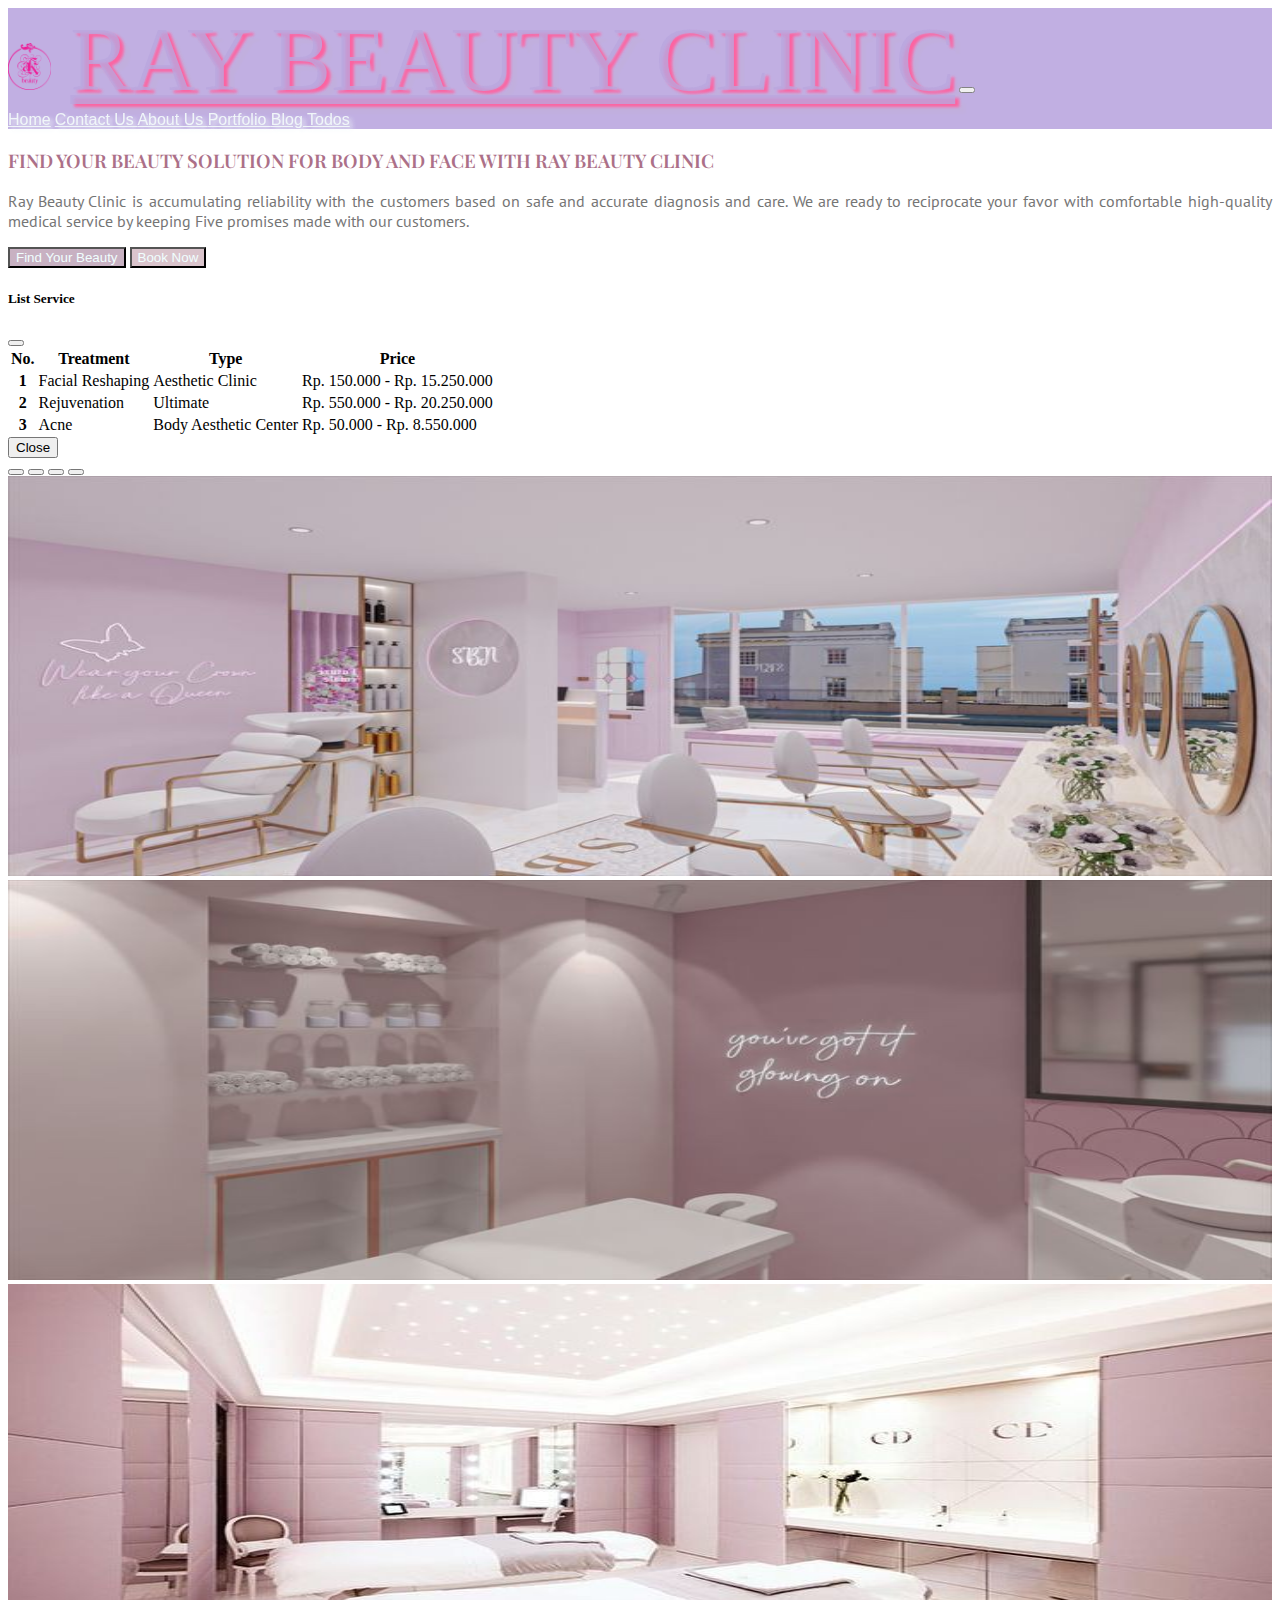
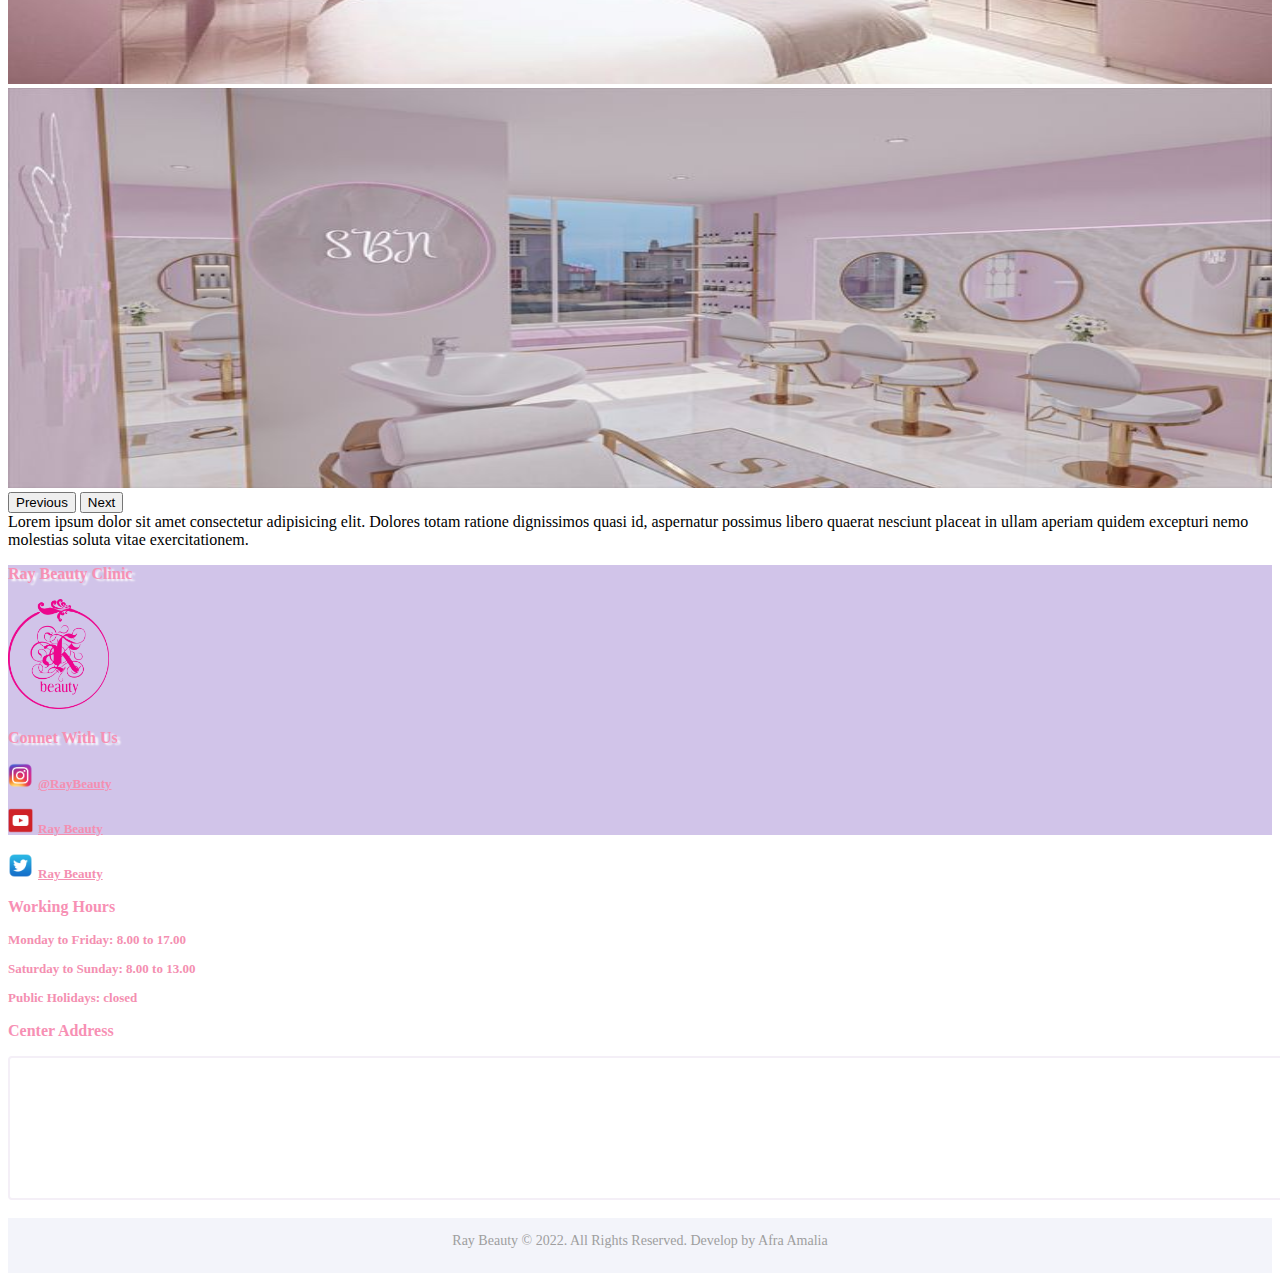
<file: index.html>
<!doctype html>
<html lang="en">
  <head>
    <!-- Required meta tags -->
    <meta charset="utf-8">
    <meta http-equiv="X-UA-Compatible" content="IE=edge">
    <meta name="viewport" content="width=device-width, initial-scale=1">
    <link rel="stylesheet" type="text/css" href="style.css">
    <!-- Bootstrap CSS -->
    <link rel="icon" href="https://getbootstrap.com/docs/5.0/assets/img/favicons/favicon-16x16.png" sizes="16x16" type="image/png">
    <link href="https://cdn.jsdelivr.net/npm/bootstrap@5.0.2/dist/css/bootstrap.min.css" rel="stylesheet" integrity="sha384-EVSTQN3/azprG1Anm3QDgpJLIm9Nao0Yz1ztcQTwFspd3yD65VohhpuuCOmLASjC" crossorigin="anonymous">
    <script src="https://cdn.jsdelivr.net/npm/bootstrap@5.0.2/dist/js/bootstrap.bundle.min.js" integrity="sha384-MrcW6ZMFYlzcLA8Nl+NtUVF0sA7MsXsP1UyJoMp4YLEuNSfAP+JcXn/tWtIaxVXM" crossorigin="anonymous"></script>
    <!-- Google Font -->
    <link rel="preconnect" href="https://fonts.googleapis.com">
<link rel="preconnect" href="https://fonts.gstatic.com" crossorigin>
<link href="https://fonts.googleapis.com/css2?family=PT+Sans&family=Playfair+Display&family=Roboto+Slab&display=swap" rel="stylesheet">
    <title> RAY BEAUTY CLINIC </title>
  </head>
  <body>
  <!-- Navbar -->
  <nav class="navbar navbar-expand-lg navbar-dark shadow-lg" >
  <div class="container mx-5">
  <img src="image/logo.png" alt="logo-ray-beauty" class="logo-navbar"> <!-- Sumber Gambar: pngegg.com-->
  <a class="navbar-brand" href="#"> RAY BEAUTY CLINIC</a>
  <button class="navbar-toggler" type="button" data-bs-toggle="collapse" data-bs-target="#navbarNavAltMarkup" aria-controls="navbarNavAltMarkup" aria-expanded="false" aria-label="Toggle navigation">
  <span class="navbar-toggler-icon"></span>
   </button>
    <div class="collapse navbar-collapse" id="navbarNavAltMarkup">
      <div class="navbar-nav">
        <a class="nav-link active" aria-current="page" href="index.html">Home</a> <!-- Sumber Gambar: Pinterest-->
        <a class="nav-link" href="contact-us/contact-us.html"> Contact Us </a>
        <a class="nav-link" href="about-us/about-us.html"> About Us </a>
        <a class="nav-link" href="portofolio/portofolio.html"> Portfolio </a>
        <a class="nav-link" href="blog/blog.html"> Blog </a>
        <a class="nav-link" href="todos/todos.html"> Todos</a>
        <a class="nav-link " href="#" tabindex="-1" aria-disabled="true"></a>
      </div>
    </div>
  </div>
</nav>
<div class="projek p-5">
    <div class="row">
        <div class="col-md-12">
            <h3 class="pb-3" id="text1"> FIND YOUR BEAUTY SOLUTION FOR BODY AND FACE WITH RAY BEAUTY CLINIC</h3>
            <div class="row">
                <div class="col-md-4">
                    <div class="lead">
                        <p class="pb-2" id="text2">
                          Ray Beauty Clinic is accumulating reliability with the customers based on safe and accurate diagnosis and care. We are ready to reciprocate your favor with comfortable high-quality medical service by keeping Five promises made with our customers.
                        </p>
                        <form action="" class="form-inline">
                            <div class="input-group">
        
                                <div class="input-group-btn">
                                   
                                    <!-- Button trigger modal -->
                                    <button type="button" id="daftar">
                                      Find Your Beauty
                                    </button>
                                    <button type="button" class="click" data-bs-toggle="modal" data-bs-target="#exampleModal" id="bookNow">
                                        Book Now
                                    </button>
                                    
                                    
                                    <!-- Modal -->
                                    <div class="modal fade" id="exampleModal" tabindex="-1" aria-labelledby="exampleModalLabel" aria-hidden="true">
                                        <div class="modal-dialog">
                                        <div class="modal-content">
                                            <div class="modal-header">
                                            <h5 class="modal-title" id="exampleModalLabel"> List Service </h5>
                                            <button type="button" class="btn-close" data-bs-dismiss="modal" aria-label="Close"></button>
                                            </div>
                                            <div class="modal-body">
                                              <table class="table">
                                                <thead>
                                                  <tr>
                                                    <th scope="col">No.</th>
                                                    <th scope="col">Treatment</th>
                                                    <th>Type</th>
                                                    <th scope="col">Price</th>
                                                  </tr>
                                                </thead>
                                                <tbody>
                                                  <tr>
                                                    <th scope="row">1</th>
                                                    <td>Facial Reshaping </td>
                                                    <td>Aesthetic Clinic </td>
                                                    <td>Rp. 150.000 - Rp. 15.250.000</td>
                                                  
                                                  </tr>
                                                  <tr>
                                                    <th scope="row">2</th>
                                                    <td>Rejuvenation</td>
                                                    <td>Ultimate</td>
                                                    <td>Rp. 550.000 - Rp. 20.250.000</td>
                                                    
                                                  </tr>
                                                  <tr>
                                                    <th scope="row">3</th>
                                                    <td>Acne</td>
                                                    <td>Body Aesthetic Center</td>
                                                    <td>Rp. 50.000 - Rp. 8.550.000</td>
                                                  </tr>
                                                </tbody>
                                              </table>
                                            </div>
                                            <div class="modal-footer">
                                            <button type="button" class="btn btn-secondary" data-bs-dismiss="modal"> Close </button>
                                    
                                            </div>
                                        </div>
                                        </div>
                                    </div>
                                  <div>
                                  </div>
                                </div>
                            </div>
                        </form>
                    </div>
                </div>
                <div class="col-md-8">
                    <div id="carouselExampleIndicators" class="carousel slide" data-bs-ride="carousel">
                        <div class="carousel-indicators">
                          <button type="button" data-bs-target="#carouselExampleIndicators" data-bs-slide-to="0" class="active" aria-current="true" aria-label="Slide 1"></button>
                          <button type="button" data-bs-target="#carouselExampleIndicators" data-bs-slide-to="1" aria-label="Slide 2"></button>
                          <button type="button" data-bs-target="#carouselExampleIndicators" data-bs-slide-to="2" aria-label="Slide 3"></button>
                          <button type="button" data-bs-target="#carouselExampleIndicators" data-bs-slide-to="3" aria-label="Slide 4"></button>
                        </div>
                        <div class="carousel-inner">
                          <div class="carousel-item active">
                            <img src="image/landing2.jpg" class="d-block w-70" alt="..."> <!-- Sumber Gambar: Pinterest-->
                          </div>
                          <div class="carousel-item">
                            <img src="image/landing1.jpg" class="d-block w-70" alt="..."> <!-- Sumber Gambar: Pinterest-->
                          </div>
                          <div class="carousel-item">
                            <img src="image/landing3.jpg" class="d-block w-70" alt="..."> <!-- Sumber Gambar: Pinterest-->
                          </div>
                          <div class="carousel-item">
                            <img src="image/landing4.jpg" class="d-block w-70" alt="..."> <!-- Sumber Gambar: Pinterest-->
                          </div>
                        </div>
                        <button class="carousel-control-prev" type="button" data-bs-target="#carouselExampleIndicators" data-bs-slide="prev">
                          <span class="carousel-control-prev-icon" aria-hidden="true"></span>
                          <span class="visually-hidden">Previous</span>
                        </button>
                        <button class="carousel-control-next" type="button" data-bs-target="#carouselExampleIndicators" data-bs-slide="next">
                          <span class="carousel-control-next-icon" aria-hidden="true"></span>
                          <span class="visually-hidden">Next</span>
                        </button>
                      </div>
                </div>

            </div>

    
              <div class="collapse" id="collapseExample">
                <div class="card card-body">
                  Lorem ipsum dolor sit amet consectetur adipisicing elit. Dolores totam ratione dignissimos quasi id, aspernatur possimus libero quaerat nesciunt placeat in ullam aperiam quidem excepturi nemo molestias soluta vitae exercitationem.
                </div>
              </div>
        </div>
    </div>
</div>
</div>
</div>

<!-- Footer -->
<footer class="page-footer">
    <div class="row mx-5">
      <div class="col s3 my-3 mx-5">
        <p class="black-text">Ray Beauty Clinic</p>
        <img src="image/logo.png" alt="logo-ray-beauty" class="image-logo"> <!-- Sumber Gambar: pngegg.com-->
      </div>
      <div class="col s3 my-3 mx-3">
        <p class="black-text">Connet With Us</p>
          <p><img src="image/instagram.png" class="image"><a class="text-a" href="#">@RayBeauty</a> </p> <!-- Sumber Gambar: pngegg.com-->
          <p><img src="image/youtube.png" class="image"><a class="text-a" href="#">Ray Beauty</a></p>    <!-- Sumber Gambar: pngegg.com-->
          <p><img src="image/twitter.png" class="image"><a class="text-a" href="#">Ray Beauty</a></p>    <!-- Sumber Gambar: pngegg.com-->
      </div>
      <div class="col s3 my-3">
        <p class="black-text">Working Hours</p>
        <p class="text-a">Monday to Friday: 8.00 to 17.00</p>
        <p class="text-a">Saturday to Sunday: 8.00 to 13.00</p>
        <p class="text-a">Public Holidays: closed</p>
      </div>
      <div class="col s3 my-3 mx-5">
        <p class="footer-text black-text">Center Address</p>
        <div class="map">
            <iframe
              src="https://www.google.com/maps/embed?pb=!1m18!1m12!1m3!1d3966.022047070653!2d106.77934811468593!3d-6.260825995468315!2m3!1f0!2f0!3f0!3m2!1i1024!2i768!4f13.1!3m3!1m2!1s0x2e69f1a8713ce207%3A0x2c3ea1f4a28bfac5!2sHacktiv8!5e0!3m2!1sid!2sid!4v1666020071382!5m2!1sid!2sid"
              width="120%"
              height="140"
              style="border: 2px solid #f4eff7; border-radius: 4px"        
              allowfullscreen=""
              loading="lazy"
              referrerpolicy="no-referrer-when-downgrade"
            ></iframe>
        </div>
    </div>
    </div>

  <div class="footer-copyright">
    <div class="container footer"> 
    <p id="copy" class="grey-text"> Ray Beauty © 2022. All Rights Reserved. Develop by Afra Amalia</p>
    </div>
  </div>
</footer>


    <!-- Option 1: Bootstrap Bundle with Popper -->
    <script src="https://cdn.jsdelivr.net/npm/bootstrap@5.0.2/dist/js/bootstrap.bundle.min.js" integrity="sha384-MrcW6ZMFYlzcLA8Nl+NtUVF0sA7MsXsP1UyJoMp4YLEuNSfAP+JcXn/tWtIaxVXM" crossorigin="anonymous"></script>

  </body>
</html>
</file>
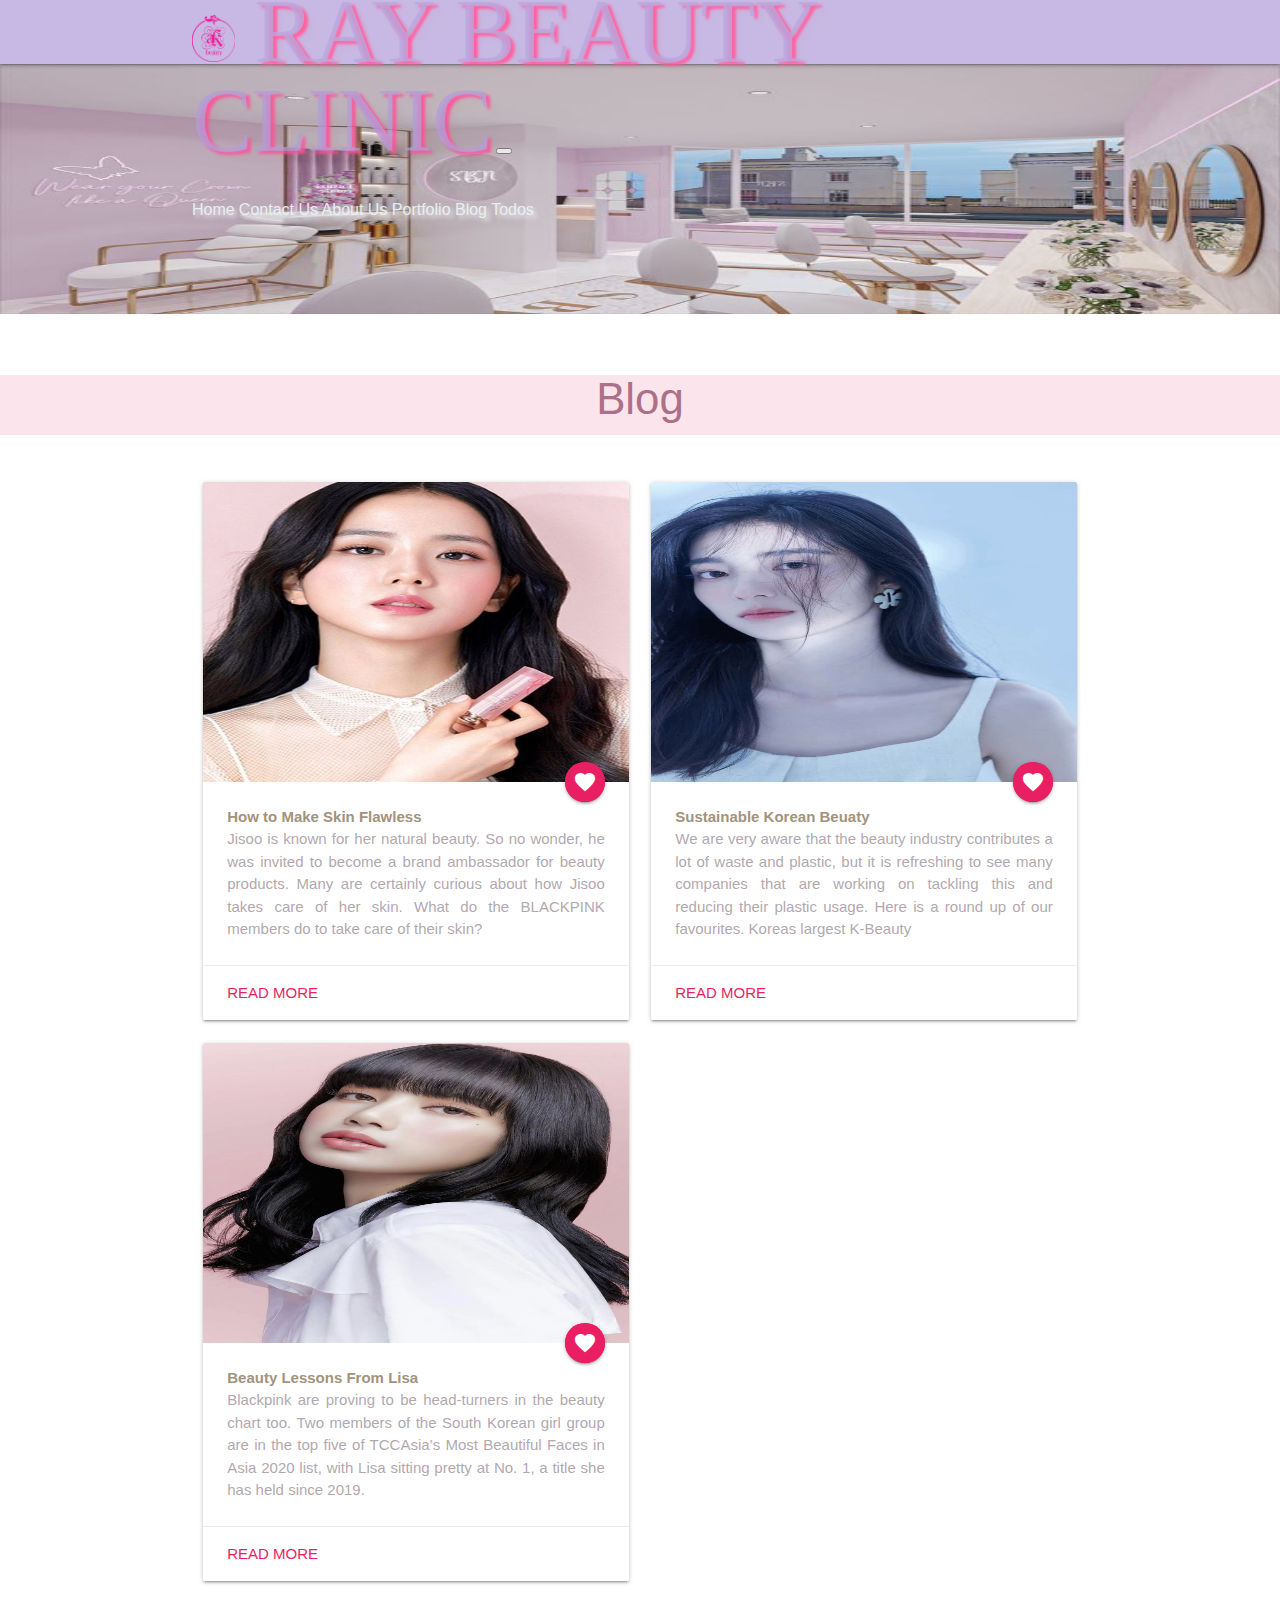
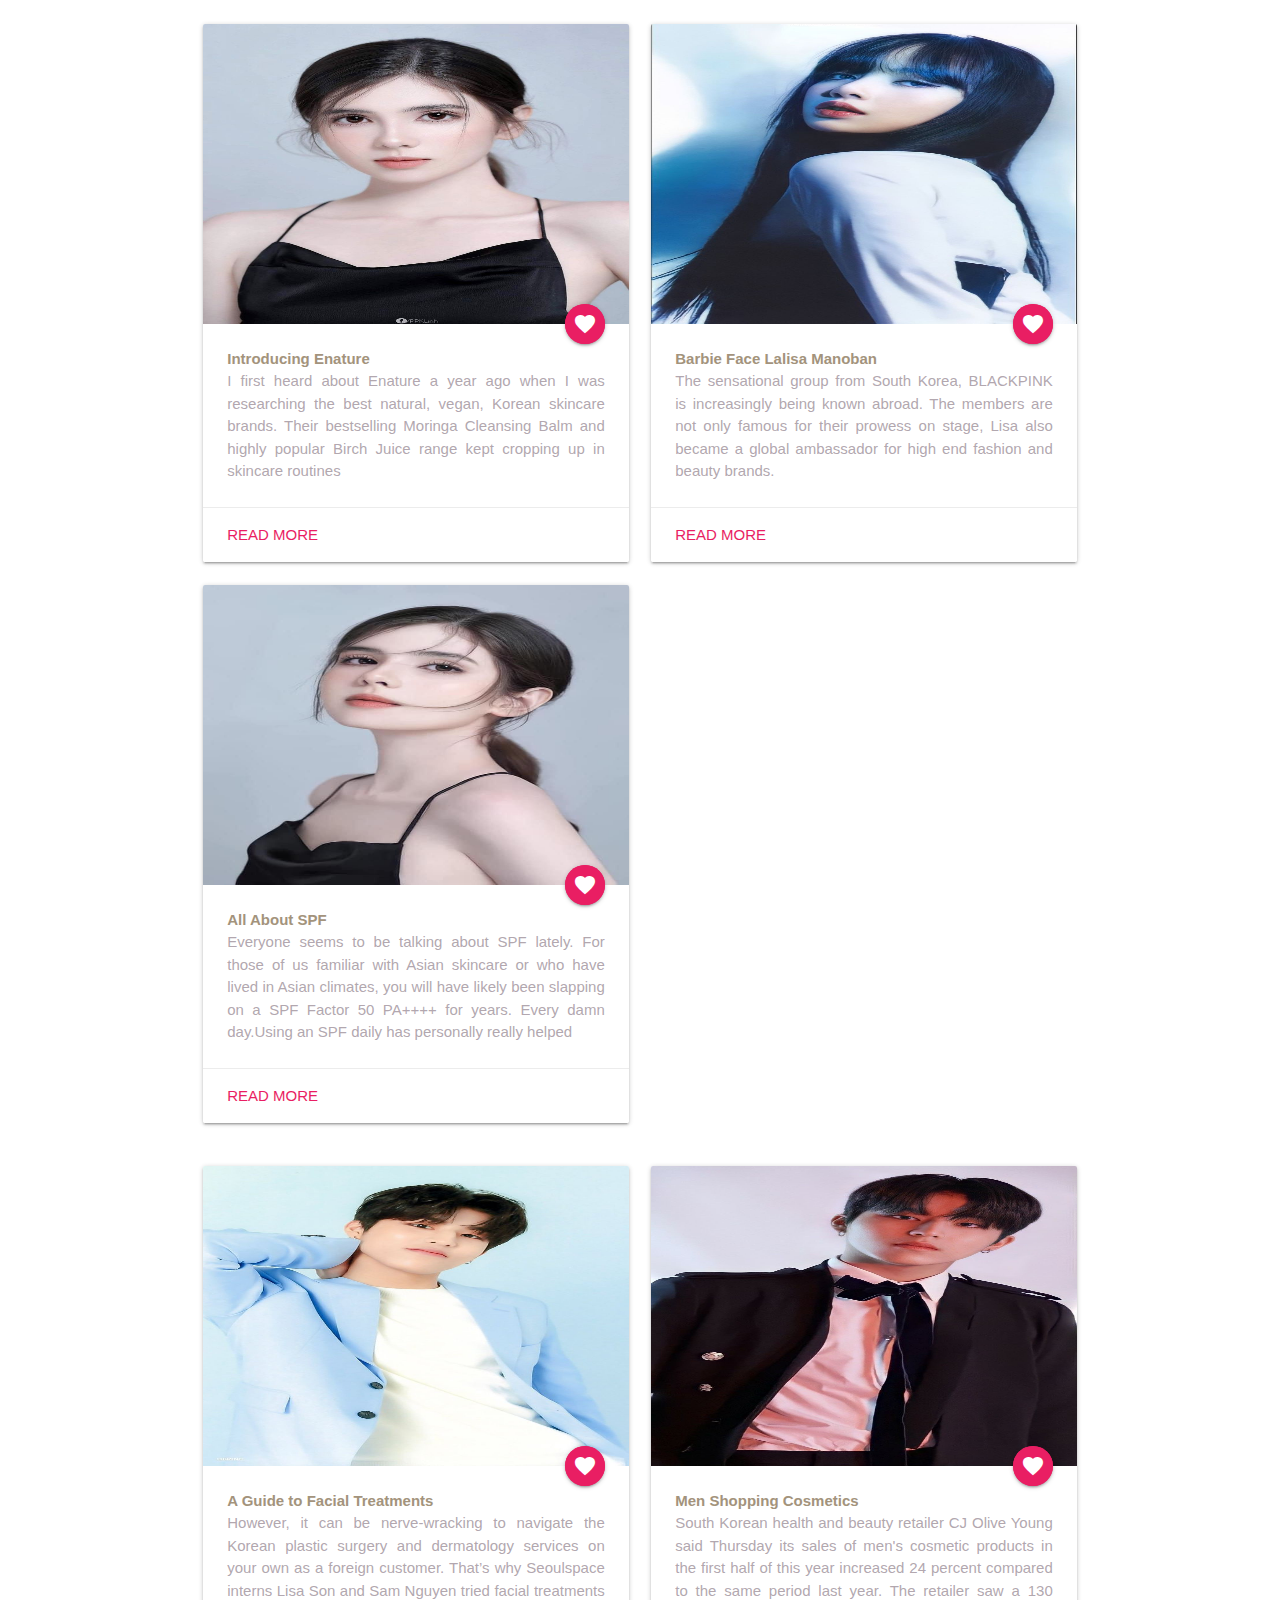
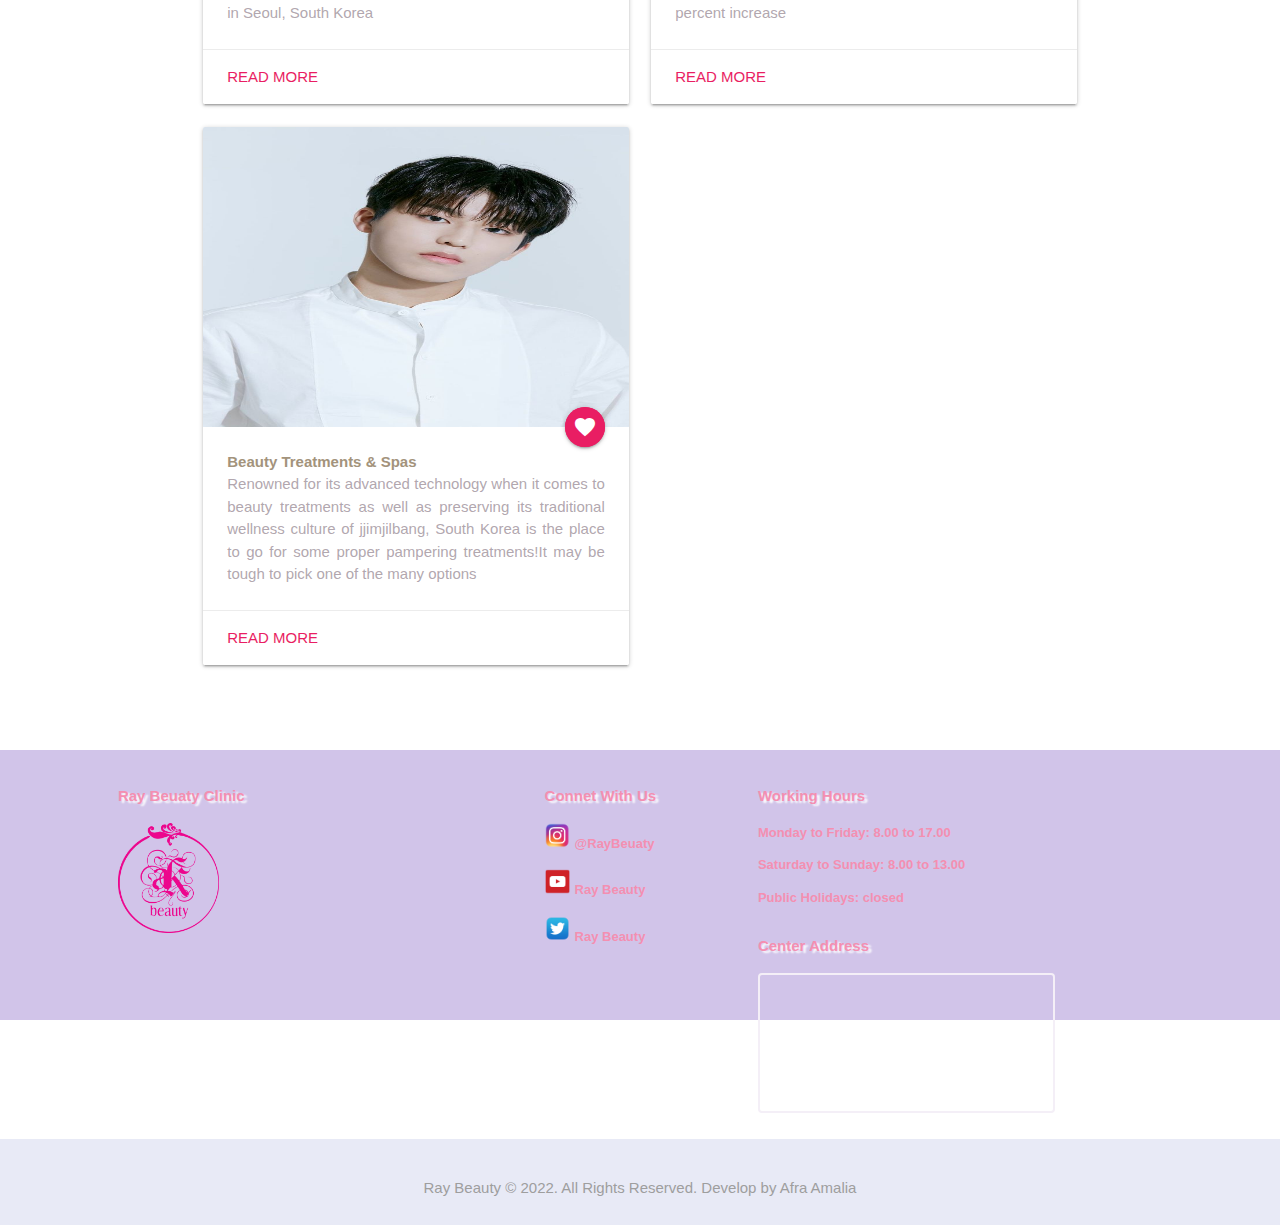
<file: blog/blog.html>
<!doctype html>
<html lang="en">
  <head>
    <!-- Required meta tags -->
    <meta charset="utf-8">
    <meta http-equiv="X-UA-Compatible" content="IE=edge">
    <meta name="viewport" content="width=device-width, initial-scale=1">
    <link rel="stylesheet" type="text/css" href="blog.css">
    <!-- Bootstrap CSS -->
    <link rel="icon" href="https://getbootstrap.com/docs/5.0/assets/img/favicons/favicon-16x16.png" sizes="16x16" type="image/png">
    <link href="https://cdn.jsdelivr.net/npm/bootstrap@5.0.2/dist/css/bootstrap.min.css" rel="stylesheet" integrity="sha384-EVSTQN3/azprG1Anm3QDgpJLIm9Nao0Yz1ztcQTwFspd3yD65VohhpuuCOmLASjC" crossorigin="anonymous">
    <script src="https://cdn.jsdelivr.net/npm/bootstrap@5.0.2/dist/js/bootstrap.bundle.min.js" integrity="sha384-MrcW6ZMFYlzcLA8Nl+NtUVF0sA7MsXsP1UyJoMp4YLEuNSfAP+JcXn/tWtIaxVXM" crossorigin="anonymous"></script>
    <!--Import Google Icon Font-->
    <link href="https://fonts.googleapis.com/icon?family=Material+Icons" rel="stylesheet">
    <!-- Compiled and minified CSS -->
    <link rel="stylesheet" href="https://cdnjs.cloudflare.com/ajax/libs/materialize/1.0.0/css/materialize.min.css">
    <title>RAY BEAUTY CLINIC </title>
  </head>
  <body>

  <!-- Navbar -->
  <nav class="navbar navbar-expand-lg navbar-dark shadow-lg" >
    <div class="container mx-5 ">
    <img src="../image/logo.png" alt="logo-ray-beauty" class="logo-navbar"> <!-- Sumber Gambar: pngegg.com-->
    <a class="navbar-brand" href="#">RAY BEAUTY CLINIC</a>
    <button class="navbar-toggler" type="button" data-bs-toggle="collapse" data-bs-target="#navbarNavAltMarkup" aria-controls="navbarNavAltMarkup" aria-expanded="false" aria-label="Toggle navigation">
    <span class="navbar-toggler-icon"></span>
     </button>
      <div class="collapse navbar-collapse" id="navbarNavAltMarkup">
        <div class="navbar-nav">
          <a class="nav-link active" aria-current="page" href="../index.html">Home</a>
          <a class="nav-link" href="../contact-us/contact-us.html"> Contact Us </a>
          <a class="nav-link" href="../about-us/about-us.html"> About Us </a>
          <a class="nav-link" href="../portofolio/portofolio.html"> Portfolio </a>
          <a class="nav-link" href="blog.html"> Blog </a>
          <a class="nav-link" href="../todos/todos.html"> Todos</a>
          <a class="nav-link disabled" href="#" tabindex="-1" aria-disabled="true"></a>
        </div>
      </div>
    </div>
  </nav>
  
<!-- image thumbnail -->   
<div data-rel="slideshow-1" class="avia-slide-wrap">
    <img src="../image/landing2.jpg" alt="" width="100%" height="250" style="left: 0px;"> <!-- Sumber Gambar: Pinterest-->
</div>

<!-- content -->
<div id="padding">
<h3 class="pink lighten-5">Blog</h3>
</div>
<div class="container">
    <div class="row">
        <div class="col s4 l6">
            <div class="card">
                <div class="card-image" >
                    <img src="../image/blog1.jpg" alt="" height="300px" > <!-- Sumber Gambar: Pinterest-->
                    <a href="#" class="halfway-fab btn-floating pink pulse">
                        <i class="material-icons">favorite</i>
                    </a>
                </div>
                <div class="card-content">
                    <span class="card-tittle">How to Make Skin Flawless </span>
                    <p class="text-blog">Jisoo is known for her natural beauty. So no wonder, he was invited to become a brand ambassador for beauty products. Many are certainly curious about how Jisoo takes care of her skin. What do the BLACKPINK members do to take care of their skin?</p>
                </div>
                <div class="card-action">
                    <a href="https://www.urbanasia.com/bikin-kulit-flawless-coba-4-perawatan-ala-jisoo-blackpink-yuk-U51655" target='_blank' class="pink-text light">Read More</a>
                </div>
            </div>
        </div> 
        <div class="col s4 l6">
            <div class="card">
                <div class="card-image" >
                    <img src="../image/blog2.jpg" alt="" height="300px"> <!-- Sumber Gambar: Pinterest-->
                    <a href="#" class="halfway-fab btn-floating pink pulse">
                        <i class="material-icons">favorite</i>
                    </a>
                </div>
                <div class="card-content">
                    <span class="card-tittle">Sustainable Korean Beuaty</span>
                    <p class="text-blog">We are very aware that the beauty industry contributes a lot of waste and plastic, but it is refreshing to see many companies that are working on tackling this and reducing their plastic usage. Here is a round up of our favourites. Koreas largest K-Beauty </p>
                </div>
                <div class="card-action">
                    <a href="https://beautyandseoul.co.uk/blogs/beauty-amp-seoul-1/sustainable-korean-beauty" target='_blank' class="pink-text light">Read More</a>
                </div>
            </div>
        </div> 
        <div class="col s4 l6">
            <div class="card">
                <div class="card-image" >
                    <img src="../image/blog3.jpg" alt="" height="300px"> <!-- Sumber Gambar: Pinterest-->
                    <a href="#" class="halfway-fab btn-floating pink pulse">
                        <i class="material-icons">favorite</i>
                    </a>
                </div>
                <div class="card-content">
                    <span class="card-tittle">Beauty Lessons From Lisa</span>
                    <p class="text-blog">Blackpink are proving to be head-turners in the beauty chart too. Two members of the South Korean girl group are in the top five of TCCAsia’s Most Beautiful Faces in Asia 2020 list, with Lisa sitting pretty at No. 1, a title she has held since 2019.</p>
                </div>
                <div class="card-action">
                    <a href="https://www.herworld.com/beauty/blackpink-lisa-hair-makeup-kpop-idol-korean-age/" target='_blank' class="pink-text light">Read More</a>
                </div>
            </div>
        </div> 
        
    </div>
</div>

<div class="container">
    <div class="row">
        <div class="col s4 l6">
            <div class="card">
                <div class="card-image" >
                    <img src="../image/blog4.jpg" alt="" height="300px" > <!-- Sumber Gambar: Pinterest-->
                    <a href="#" class="halfway-fab btn-floating pink pulse">
                        <i class="material-icons">favorite</i>
                    </a>
                </div>
                <div class="card-content">
                    <span class="card-tittle">Introducing Enature</span>
                    <p class="text-blog">I first heard about Enature a year ago when I was researching the best natural, vegan, Korean skincare brands. Their bestselling Moringa Cleansing Balm and highly popular Birch Juice range kept cropping up in skincare routines</p>
                </div>
                <div class="card-action">
                    <a href="https://beautyandseoul.co.uk/blogs/beauty-amp-seoul-1/introducing-enature" target='_blank' class="pink-text light">Read More</a>
                </div>
            </div>
        </div> 
        <div class="col s4 l6">
            <div class="card">
                <div class="card-image" >
                    <img src="../image/blog5.jpg" alt="" height="300px"> <!-- Sumber Gambar: Pinterest-->
                    <a href="#" class="halfway-fab btn-floating pink pulse">
                        <i class="material-icons">favorite</i>
                    </a>
                </div>
                <div class="card-content">
                    <span class="card-tittle">Barbie Face Lalisa Manoban</span>
                    <p class="text-blog">The sensational group from South Korea, BLACKPINK is increasingly being known abroad. The members are not only famous for their prowess on stage, Lisa also became a global ambassador for high end fashion and beauty brands.</p>
                </div>
                <div class="card-action">
                    <a href="https://www.fimela.com/beauty/read/4861597/5-makeup-ikonik-lisa-blackpink-ada-yang-mirip-barbie" target='_blank' class="pink-text light">Read More</a>
                </div>
            </div>
        </div> 
        <div class="col s4 l6">
            <div class="card">
                <div class="card-image" >
                    <img src="../image/blog6.jpg" alt="" height="300px"> <!-- Sumber Gambar: Pinterest-->
                    <a href="#" class="halfway-fab btn-floating pink pulse">
                        <i class="material-icons">favorite</i>
                    </a>
                </div>
                <div class="card-content">
                    <span class="card-tittle">All About SPF</span>
                    <p class="text-blog">Everyone seems to be talking about SPF lately. For those of us familiar with Asian skincare or who have lived in Asian climates, you will have likely been slapping on a SPF Factor 50 PA++++ for years. Every damn day.Using an SPF daily has personally really helped</p>
                </div>
                <div class="card-action">
                    <a href="https://beautyandseoul.co.uk/blogs/beauty-amp-seoul-1/all-about-spf" target='_blank' class="pink-text light">Read More</a>
                </div>
            </div>
        </div> 
    </div>
</div>

<div id="last-row">
<div class="container">
    <div class="row">
        <div class="col s4 l6">
            <div class="card">
                <div class="card-image" >
                    <img src="../image/blog7.jpg" alt="" height="300px" > <!-- Sumber Gambar: Pinterest-->
                    <a href="#" class="halfway-fab btn-floating pink pulse">
                        <i class="material-icons">favorite</i>
                    </a>
                </div>
                <div class="card-content">
                    <span class="card-tittle">A Guide to Facial Treatments</span>
                    <p class="text-blog">However, it can be nerve-wracking to navigate the Korean plastic surgery and dermatology services on your own as a foreign customer. That’s why Seoulspace interns Lisa Son and Sam Nguyen tried facial treatments in Seoul, South Korea</p>
                </div>
                <div class="card-action">
                    <a href="https://seoulspace.com/a-guide-to-facial-treatments-in-south-korea/" target='_blank' class="pink-text light">Read More</a>
                </div>
            </div>
        </div> 
        <div class="col s4 l6">
            <div class="card">
                <div class="card-image" >
                    <img src="../image/blog8.jpg" alt="" height="300px"> <!-- Sumber Gambar: Pinterest-->
                    <a href="#" class="halfway-fab btn-floating pink pulse">
                        <i class="material-icons">favorite</i>
                    </a>
                </div>
                <div class="card-content">
                    <span class="card-tittle">Men Shopping Cosmetics</span>
                    <p class="text-blog">South Korean health and beauty retailer CJ Olive Young said Thursday its sales of men's cosmetic products in the first half of this year increased 24 percent compared to the same period last year. The retailer saw a 130 percent increase</p>
                </div>
                <div class="card-action">
                    <a href="https://www.koreaherald.com/view.php?ud=20220630000659" target='_blank' class="pink-text light">Read More</a>
                </div>
            </div>
        </div> 
        <div class="col s4 l6">
            <div class="card">
                <div class="card-image" >
                    <img src="../image/blog9.jpg" alt="" height="300px"> <!-- Sumber Gambar: Pinterest-->
                    <a href="#" class="halfway-fab btn-floating pink pulse">
                        <i class="material-icons">favorite</i>
                    </a>
                </div>
                <div class="card-content">
                    <span class="card-tittle">Beauty Treatments & Spas</span>
                    <p class="text-blog">Renowned for its advanced technology when it comes to beauty treatments as well as preserving its traditional wellness culture of jjimjilbang, South Korea is the place to go for some proper pampering treatments!It may be tough to pick one of the many options</p>
                </div>
                <div class="card-action">
                    <a href="https://www.klook.com/en-MY/blog/beauty-treatments-spa-korea/" target='_blank' class="pink-text light">Read More</a>
                </div>
            </div>
        </div> 
    </div>
</div>
</div>

<!-- Footer -->
<footer class="page-footer deep-purple lighten-4">
      <div class="row">
        <div class="col s4 push-s1 my-3">
          <p class="footer-text text">Ray Beuaty Clinic</p>
          <img src="../image/logo.png" alt="logo-ray-beauty" class="image-logo"> <!-- Sumber Gambar: pngegg.com-->
        </div>
        <div class="col s3 push-s1 my-3">
          <p class="footer-text text">Connet With Us</p>
            <p><img src="../image/instagram.png" class="image"><a class="text-a" href="#">@RayBeuaty</a></p>         <!-- Sumber Gambar: pngegg.com-->
            <p><img src="../image/youtube.png" class="image"><a class="text-a" href="#">Ray Beauty</a></p>   <!-- Sumber Gambar: pngegg.com-->
            <p><img src="../image/twitter.png" class="image"><a class="text-a" href="#">Ray Beauty</a></p> <!-- Sumber Gambar: pngegg.com-->
        </div>
        <div class="col s3 mx-4 my-3">
          <p class="footer-text text">Working Hours</p>
          <p  class="text-a">Monday to Friday: 8.00 to 17.00</p>
          <p  class="text-a">Saturday to Sunday: 8.00 to 13.00</p>
          <p  class="text-a">Public Holidays: closed</p>
        </div>
        <div class="col s3 my-3">
            <p class="footer-text text">Center Address</p>
            <div class="map">
                <iframe
                  src="https://www.google.com/maps/embed?pb=!1m18!1m12!1m3!1d3966.022047070653!2d106.77934811468593!3d-6.260825995468315!2m3!1f0!2f0!3f0!3m2!1i1024!2i768!4f13.1!3m3!1m2!1s0x2e69f1a8713ce207%3A0x2c3ea1f4a28bfac5!2sHacktiv8!5e0!3m2!1sid!2sid!4v1666020071382!5m2!1sid!2sid"
                  width="100%"
                  height="140"
                  style="border: 2px solid #f4eff7; border-radius: 4px"        
                  allowfullscreen=""
                  loading="lazy"
                  referrerpolicy="no-referrer-when-downgrade"
                ></iframe>
            </div>
        </div>
      </div>


    <div class="footer-copyright indigo lighten-5">
      <div class="container footer"> 
      <p id="copy" class="grey-text"> Ray Beauty © 2022. All Rights Reserved. Develop by Afra Amalia</p>
      </div>
    </div>
</footer>

   
    <script src="https://cdnjs.cloudflare.com/ajax/libs/materialize/1.0.0/js/materialize.min.js"></script>

    <!-- Option 1: Bootstrap Bundle with Popper -->
    <script src="https://cdn.jsdelivr.net/npm/bootstrap@5.0.2/dist/js/bootstrap.bundle.min.js" integrity="sha384-MrcW6ZMFYlzcLA8Nl+NtUVF0sA7MsXsP1UyJoMp4YLEuNSfAP+JcXn/tWtIaxVXM" crossorigin="anonymous"></script>
  </body>
</html>
</file>
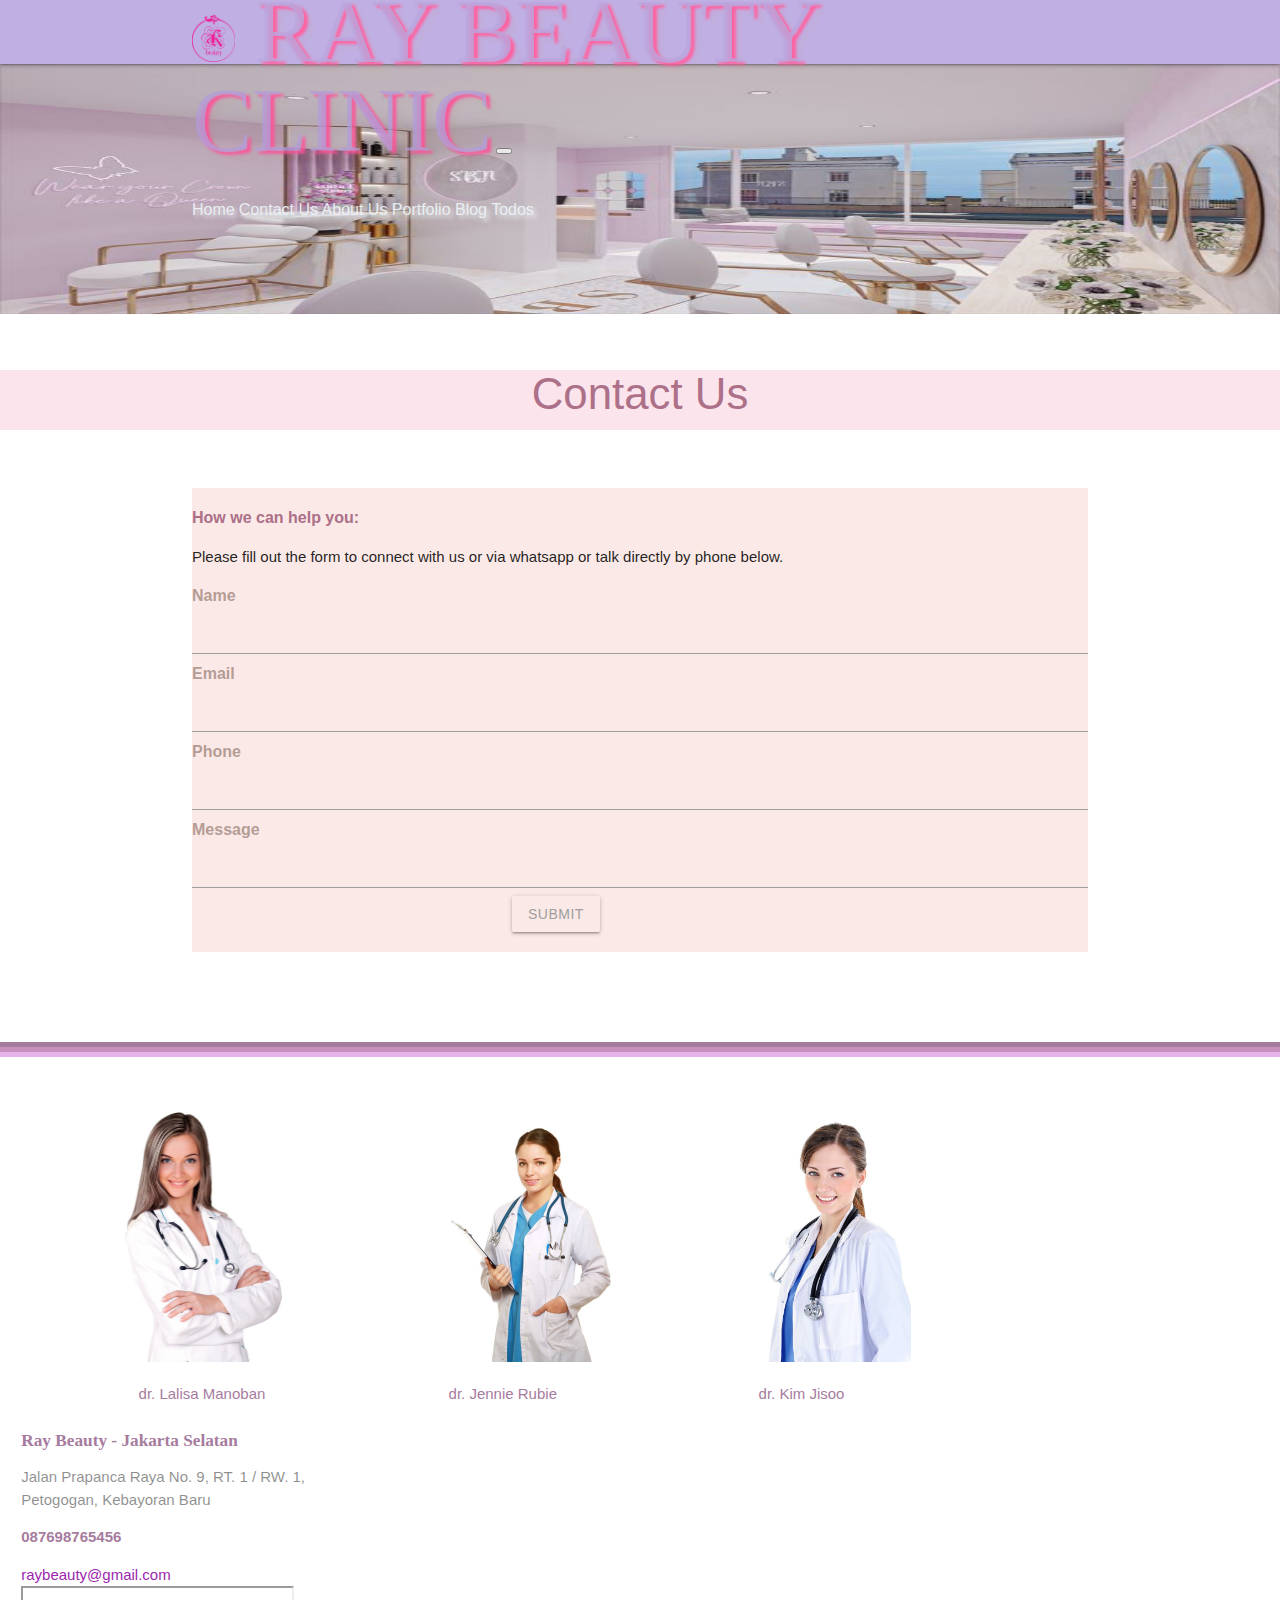
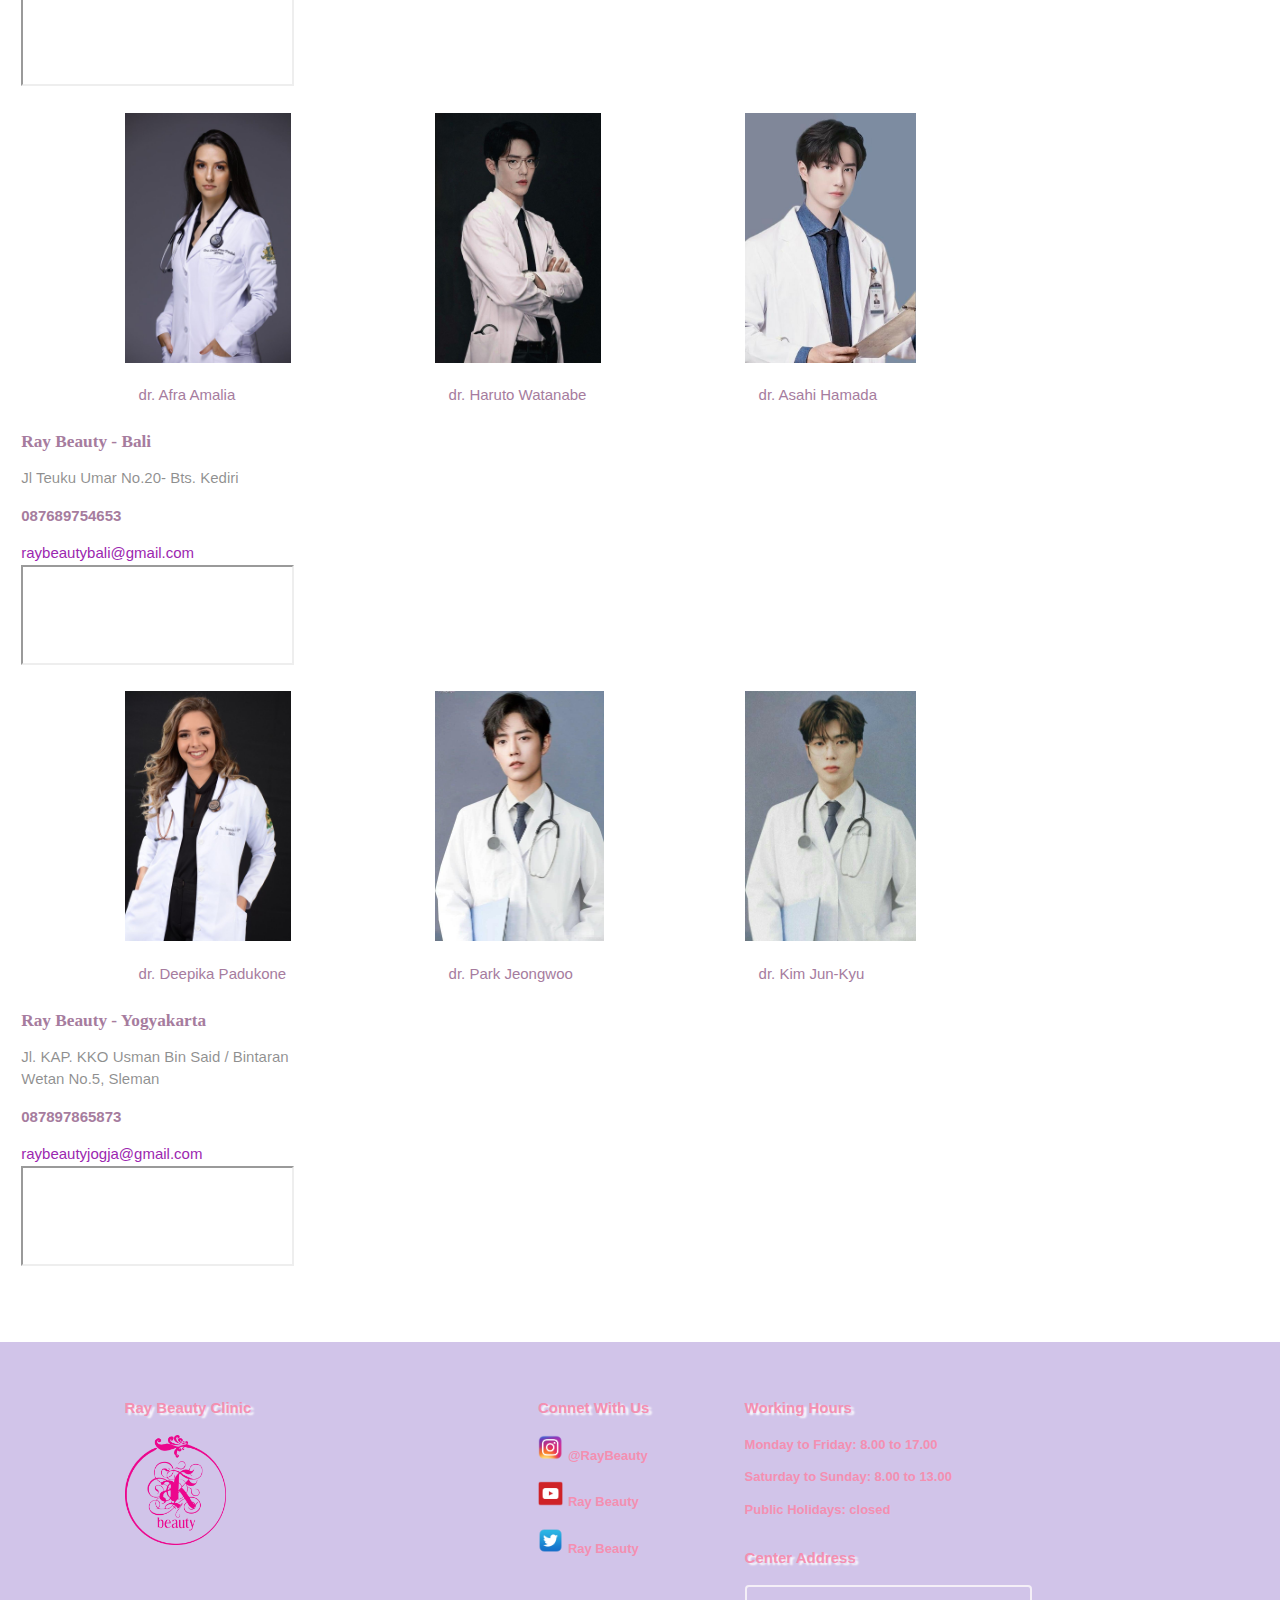
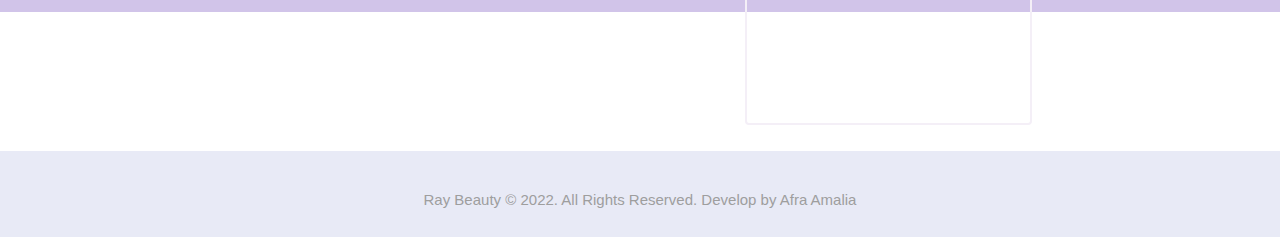
<file: contact-us/contact-us.html>
<!doctype html>
<html lang="en">
  <head>
    <!-- Required meta tags -->
    <meta charset="utf-8">
    <meta http-equiv="X-UA-Compatible" content="IE=edge">
    <meta name="viewport" content="width=device-width, initial-scale=1">
    <link rel="stylesheet" type="text/css" href="contact-us.css">
    <!-- Bootstrap CSS -->
    <link rel="icon" href="https://getbootstrap.com/docs/5.0/assets/img/favicons/favicon-16x16.png" sizes="16x16" type="image/png">
    <link href="https://cdn.jsdelivr.net/npm/bootstrap@5.0.2/dist/css/bootstrap.min.css" rel="stylesheet" integrity="sha384-EVSTQN3/azprG1Anm3QDgpJLIm9Nao0Yz1ztcQTwFspd3yD65VohhpuuCOmLASjC" crossorigin="anonymous">
    <script src="https://cdn.jsdelivr.net/npm/bootstrap@5.0.2/dist/js/bootstrap.bundle.min.js" integrity="sha384-MrcW6ZMFYlzcLA8Nl+NtUVF0sA7MsXsP1UyJoMp4YLEuNSfAP+JcXn/tWtIaxVXM" crossorigin="anonymous"></script>
    <!--Import Google Icon Font-->
    <link href="https://fonts.googleapis.com/icon?family=Material+Icons" rel="stylesheet">
    <!-- Compiled and minified CSS -->
    <link rel="stylesheet" href="https://cdnjs.cloudflare.com/ajax/libs/materialize/1.0.0/css/materialize.min.css">
    <title> RAY BEAUTY CLINIC </title>
  </head>
  <body>
  <!-- Navbar -->
  <nav class="navbar navbar-expand-lg navbar-dark shadow-lg" >
  <div class="container mx-5">
  <img src="../image/logo.png" alt="logo-ray-beauty" class="logo-navbar"> <!-- Sumber Gambar: pngegg.com-->
  <a class="navbar-brand" href="#">RAY BEAUTY CLINIC</a>
  <button class="navbar-toggler" type="button" data-bs-toggle="collapse" data-bs-target="#navbarNavAltMarkup" aria-controls="navbarNavAltMarkup" aria-expanded="false" aria-label="Toggle navigation">
  <span class="navbar-toggler-icon"></span>
   </button>
    <div class="collapse navbar-collapse" id="navbarNavAltMarkup">
      <div class="navbar-nav">
        <a class="nav-link active" aria-current="page" href="../index.html">Home</a>
        <a class="nav-link" href="contact-us.html"> Contact Us </a>
        <a class="nav-link" href="../about-us/about-us.html"> About Us </a>
        <a class="nav-link" href="../portofolio/portofolio.html"> Portfolio </a>
        <a class="nav-link" href="../blog/blog.html"> Blog </a>
        <a class="nav-link" href="../todos/todos.html"> Todos</a>
        <a class="nav-link disabled" href="#" tabindex="-1" aria-disabled="true"></a>
      </div>
    </div>
  </div>
</nav>
<!-- image thumbnail -->   
<div data-rel="slideshow-1" class="avia-slide-wrap">
    <img src="../image/landing2.jpg" alt="" width="100%" height="282" style="left: 0px;"> <!-- Sumber Gambar: Pinterest-->
</div>

<!-- content -->
<div id="padding">
<h3 class="pink lighten-5">Contact Us</h3>
</div>
    <div class="container content1 deep-orange lighten-5">
        <p class="text-contact mx-4">How we can help you: </p>
        <p class="text2-contact mx-4">Please fill out the form to connect with us or via whatsapp or talk directly by phone below.</p>
    <form class="mx-4">
        <div class="mb-3 ">
          <label for="" class="form-label">Name</label>
          <input type="text" class="form-control" id="name" aria-describedby="emailHelp">
        </div>
        <div class="mb-3 ">
            <label for="" class="form-label">Email</label>
            <input type="email" class="form-control" id="email" aria-describedby="emailHelp">
        </div>
        <div class="mb-3 ">
            <label for="" class="form-label">Phone</label>
            <input type="text" class="form-control" id="phone" aria-describedby="emailHelp">
        </div>
        <div class="mb-3 ">
            <label for="" class="form-label">Message</label>
            <input type="text" class="form-control" id="message" aria-describedby="emailHelp">
          </div>
        <button type="submit" class="btn deep-orange lighten-5 grey-text">Submit</button>
      </form>
    </div>

<section id="line">

</section>

<div class="content2">
    <div class="row mx-4">
        <div class="col s3 offset-s1">
            <img src="../image/dokter1.jpg" alt="image-dr.lalisa" > <!-- Sumber Gambar: Pinterest-->
            <p class="dokter-estetika">dr. Lalisa Manoban</p>
        </div>
        <div class="col s3">
            <img src="../image/dokter10.jpg" alt="image-dr.Jennie" > <!-- Sumber Gambar: Pinterest-->
            <p class="dokter-estetika mx-4">dr. Jennie Rubie</p>
        </div>
        <div class="col s3">
            <img src="../image/dokter3.jpg" alt="image-dr.Jisoo" > <!-- Sumber Gambar: Pinterest-->
            <p class="dokter-estetika mx-5">dr. Kim Jisoo</p>
        </div>
        <div class="col s3 ">
            <h6><b>Ray Beauty - Jakarta Selatan</b></h6> 
            <p class="baris2">Jalan Prapanca Raya No. 9, RT. 1 / RW. 1, Petogogan, Kebayoran Baru</p> 
            <p class="baris3">087698765456</p> 
            <a href="" class="purple-text">raybeauty@gmail.com</a>
            <div class="map">
                <iframe
                  src="https://www.google.com/maps/embed?pb=!1m18!1m12!1m3!1d3966.022047070653!2d106.77934811468593!3d-6.260825995468315!2m3!1f0!2f0!3f0!3m2!1i1024!2i768!4f13.1!3m3!1m2!1s0x2e69f1a8713ce207%3A0x2c3ea1f4a28bfac5!2sHacktiv8!5e0!3m2!1sid!2sid!4v1666020071382!5m2!1sid!2sid"
                  width="95%"
                  height="100"        
                  allowfullscreen=""
                  loading="lazy"
                  referrerpolicy="no-referrer-when-downgrade"
                ></iframe>
            </div>
        </div>
    </div>


    <div class="row mx-4">
        <div class="col s3 offset-s1">
            <img src="../image/dokter5.jpg" alt="image-dr.Afra"> <!-- Sumber Gambar: Pinterest-->
            <p class="dokter-estetika mx-4">dr. Afra Amalia</p>
        </div>
        <div class="col s3">
            <img src="../image/boy_dok4.jpg" alt="image-dr.Haruto" > <!-- Sumber Gambar: Pinterest-->
            <p class="dokter-estetika">dr. Haruto Watanabe</p> 
        </div>
        <div class="col s3">
            <img src="../image/boy_dok2.jpg" alt="image-dr.Asahi" > <!-- Sumber Gambar: Pinterest-->
            <p class="dokter-estetika mx-3">dr. Asahi Hamada</p> 
        </div>
        <div class="col s3">
            <h6><b>Ray Beauty - Bali</b></h6> 
            <p class="baris2">Jl Teuku Umar No.20- Bts. Kediri </p> 
            <p class="baris3">087689754653</p>
            <a href="" class="purple-text">raybeautybali@gmail.com</a>
            <div class="map">
                <iframe
                  src="https://www.google.com/maps/embed?pb=!1m18!1m12!1m3!1d3966.022047070653!2d106.77934811468593!3d-6.260825995468315!2m3!1f0!2f0!3f0!3m2!1i1024!2i768!4f13.1!3m3!1m2!1s0x2e69f1a8713ce207%3A0x2c3ea1f4a28bfac5!2sHacktiv8!5e0!3m2!1sid!2sid!4v1666020071382!5m2!1sid!2sid"
                  width="95%"
                  height="100"        
                  allowfullscreen=""
                  loading="lazy"
                  referrerpolicy="no-referrer-when-downgrade"
                ></iframe>
            </div>
        </div>
    </div>

    <div class="row mx-4">
        <div class="col s3 offset-s1">
            <img src="../image/dokter8.jpg" alt="image-dr.Deepika"> <!-- Sumber Gambar: Pinterest-->
            <p class="dokter-estetika">dr. Deepika Padukone</p>
        </div>
        <div class="col s3">
            <img src="../image/boy_dok6.jpg" alt="image-dr.Jeongwoo"> <!-- Sumber Gambar: Pinterest-->
            <p class="dokter-estetika mx-3">dr. Park Jeongwoo</p>
        </div>
        <div class="col s3">
            <img src="../image/boy_dok3.jpg" alt="image-dr.Junkyu"> <!-- Sumber Gambar: Pinterest-->
            <p class="dokter-estetika mx-4">dr. Kim Jun-Kyu</p>
        </div>
        <div class="col s3">
            <h6><b>Ray Beauty - Yogyakarta</b></h6>
            <p class="baris2">Jl. KAP. KKO Usman Bin Said / Bintaran Wetan No.5, Sleman</p>
            <p class="baris3">087897865873</p>
            <a href="" class="purple-text">raybeautyjogja@gmail.com</a>
            <div class="map">
                <iframe
                  src="https://www.google.com/maps/embed?pb=!1m18!1m12!1m3!1d3966.022047070653!2d106.77934811468593!3d-6.260825995468315!2m3!1f0!2f0!3f0!3m2!1i1024!2i768!4f13.1!3m3!1m2!1s0x2e69f1a8713ce207%3A0x2c3ea1f4a28bfac5!2sHacktiv8!5e0!3m2!1sid!2sid!4v1666020071382!5m2!1sid!2sid"
                  width="95%"
                  height="100"        
                  allowfullscreen=""
                  loading="lazy"
                  referrerpolicy="no-referrer-when-downgrade"
                ></iframe>
            </div>
        </div>
    </div>

</div>

<!-- Footer -->
<footer class="page-footer deep-purple lighten-4">
      <div class="row">
        <div class="col s4 push-s1 my-3">
          <p class="footer-text text">Ray Beauty Clinic</p>
          <img src="../image/logo.png" alt="logo-ray-beauty" class="image-logo"> <!-- Sumber Gambar: pngegg.com-->
        </div>
        <div class="col s3 push-s1 my-3">
          <p class="footer-text text">Connet With Us</p>
            <p><img src="../image/instagram.png" class="image"><a class="text-a" href="#">@RayBeauty</a></p>         <!-- Sumber Gambar: pngegg.com-->
            <p><img src="../image/youtube.png" class="image"><a class="text-a" href="#">Ray Beauty</a></p>   <!-- Sumber Gambar: pngegg.com-->
            <p><img src="../image/twitter.png" class="image"><a class="text-a" href="#">Ray Beauty</a></p> <!-- Sumber Gambar: pngegg.com-->
        </div>
        <div class="col s3 mx-4 my-3">
          <p class="footer-text text">Working Hours</p>
          <p  class="text-a">Monday to Friday: 8.00 to 17.00</p>
          <p  class="text-a">Saturday to Sunday: 8.00 to 13.00</p>
          <p  class="text-a">Public Holidays: closed</p>
        </div>
        <div class="col s3 my-3">
            <p class="footer-text text">Center Address</p>
            <div class="map">
                <iframe
                  src="https://www.google.com/maps/embed?pb=!1m18!1m12!1m3!1d3966.022047070653!2d106.77934811468593!3d-6.260825995468315!2m3!1f0!2f0!3f0!3m2!1i1024!2i768!4f13.1!3m3!1m2!1s0x2e69f1a8713ce207%3A0x2c3ea1f4a28bfac5!2sHacktiv8!5e0!3m2!1sid!2sid!4v1666020071382!5m2!1sid!2sid"
                  width="100%"
                  height="140"
                  style="border: 2px solid #f4eff7; border-radius: 4px"        
                  allowfullscreen=""
                  loading="lazy"
                  referrerpolicy="no-referrer-when-downgrade"
                ></iframe>
            </div>
        </div>
      </div>
    <div class="footer-copyright indigo lighten-5">
      <div class="container footer"> 
      <p id="copy" class="grey-text"> Ray Beauty © 2022. All Rights Reserved. Develop by Afra Amalia</p>
      </div>
    </div>
</footer>

    <script src="https://cdnjs.cloudflare.com/ajax/libs/materialize/1.0.0/js/materialize.min.js"></script>

    <!-- Option 1: Bootstrap Bundle with Popper -->
    <script src="https://cdn.jsdelivr.net/npm/bootstrap@5.0.2/dist/js/bootstrap.bundle.min.js" integrity="sha384-MrcW6ZMFYlzcLA8Nl+NtUVF0sA7MsXsP1UyJoMp4YLEuNSfAP+JcXn/tWtIaxVXM" crossorigin="anonymous"></script>
  </body>
</html>
</file>
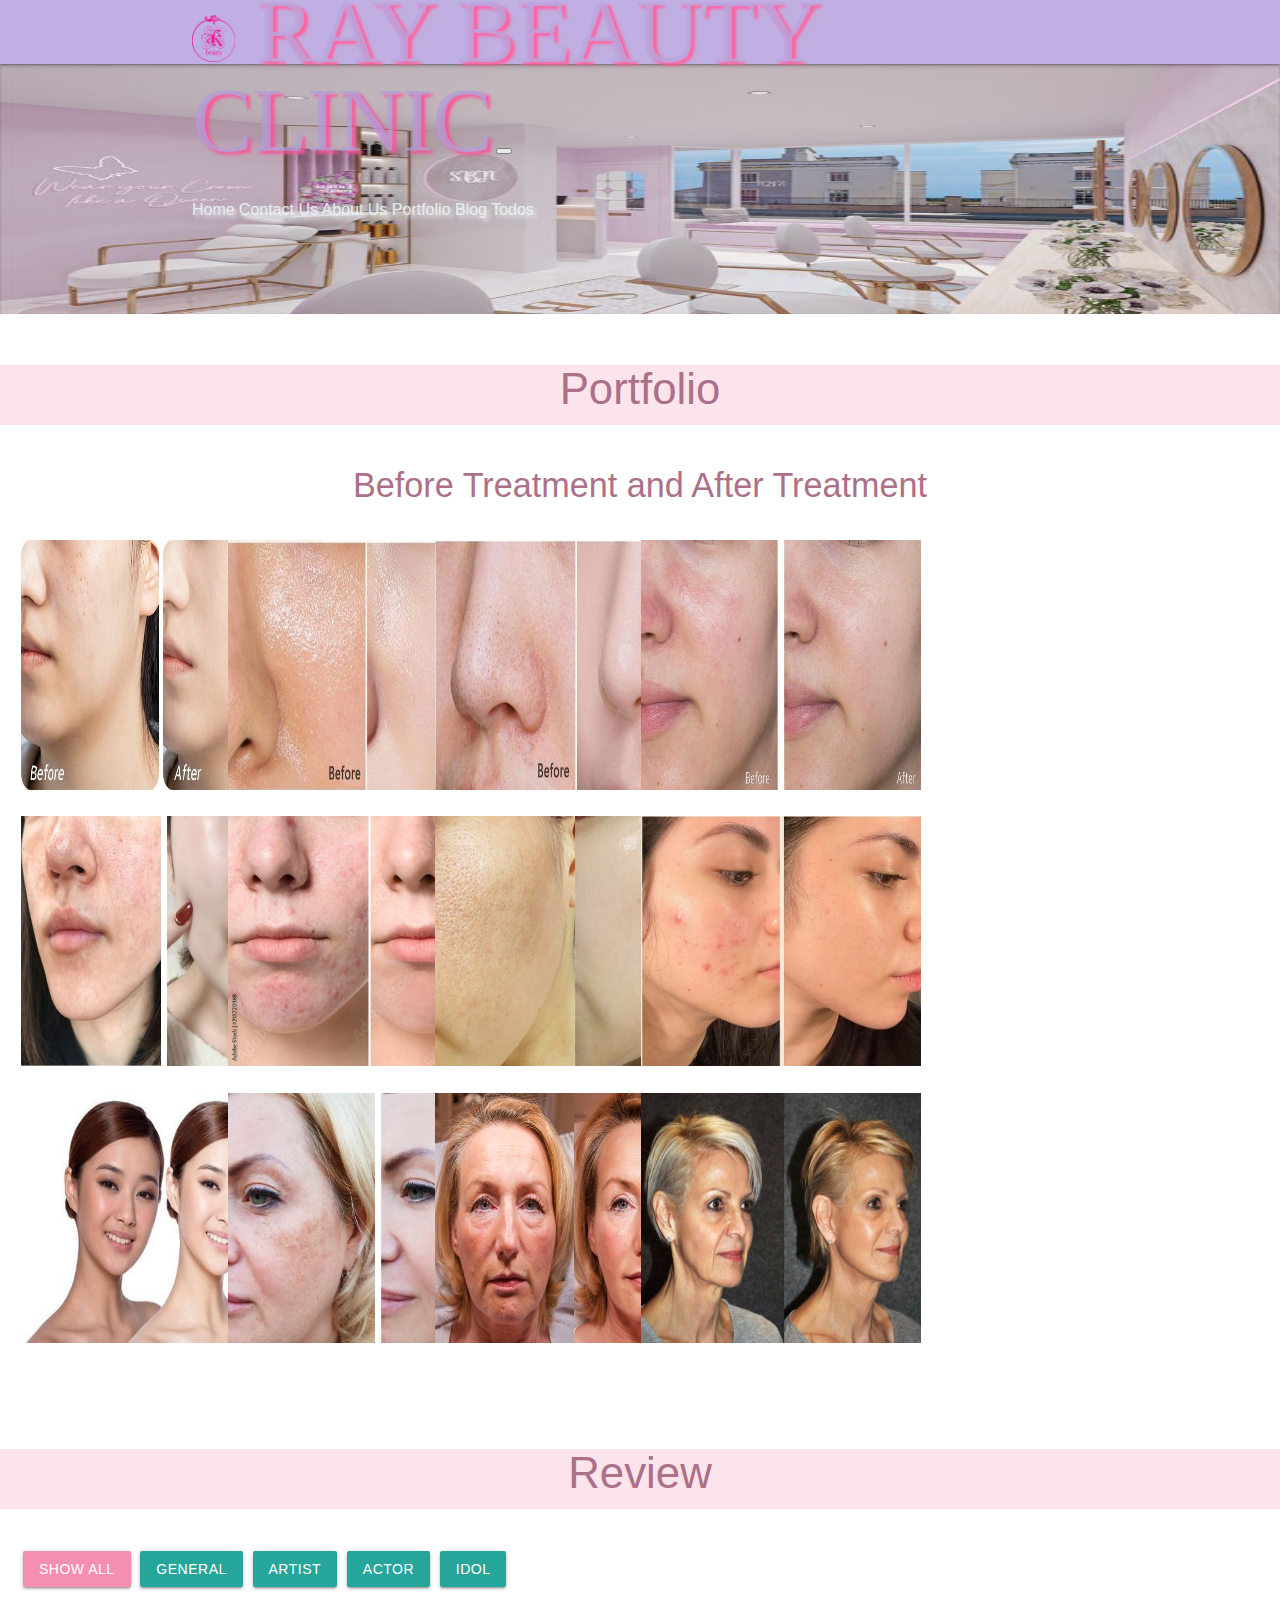
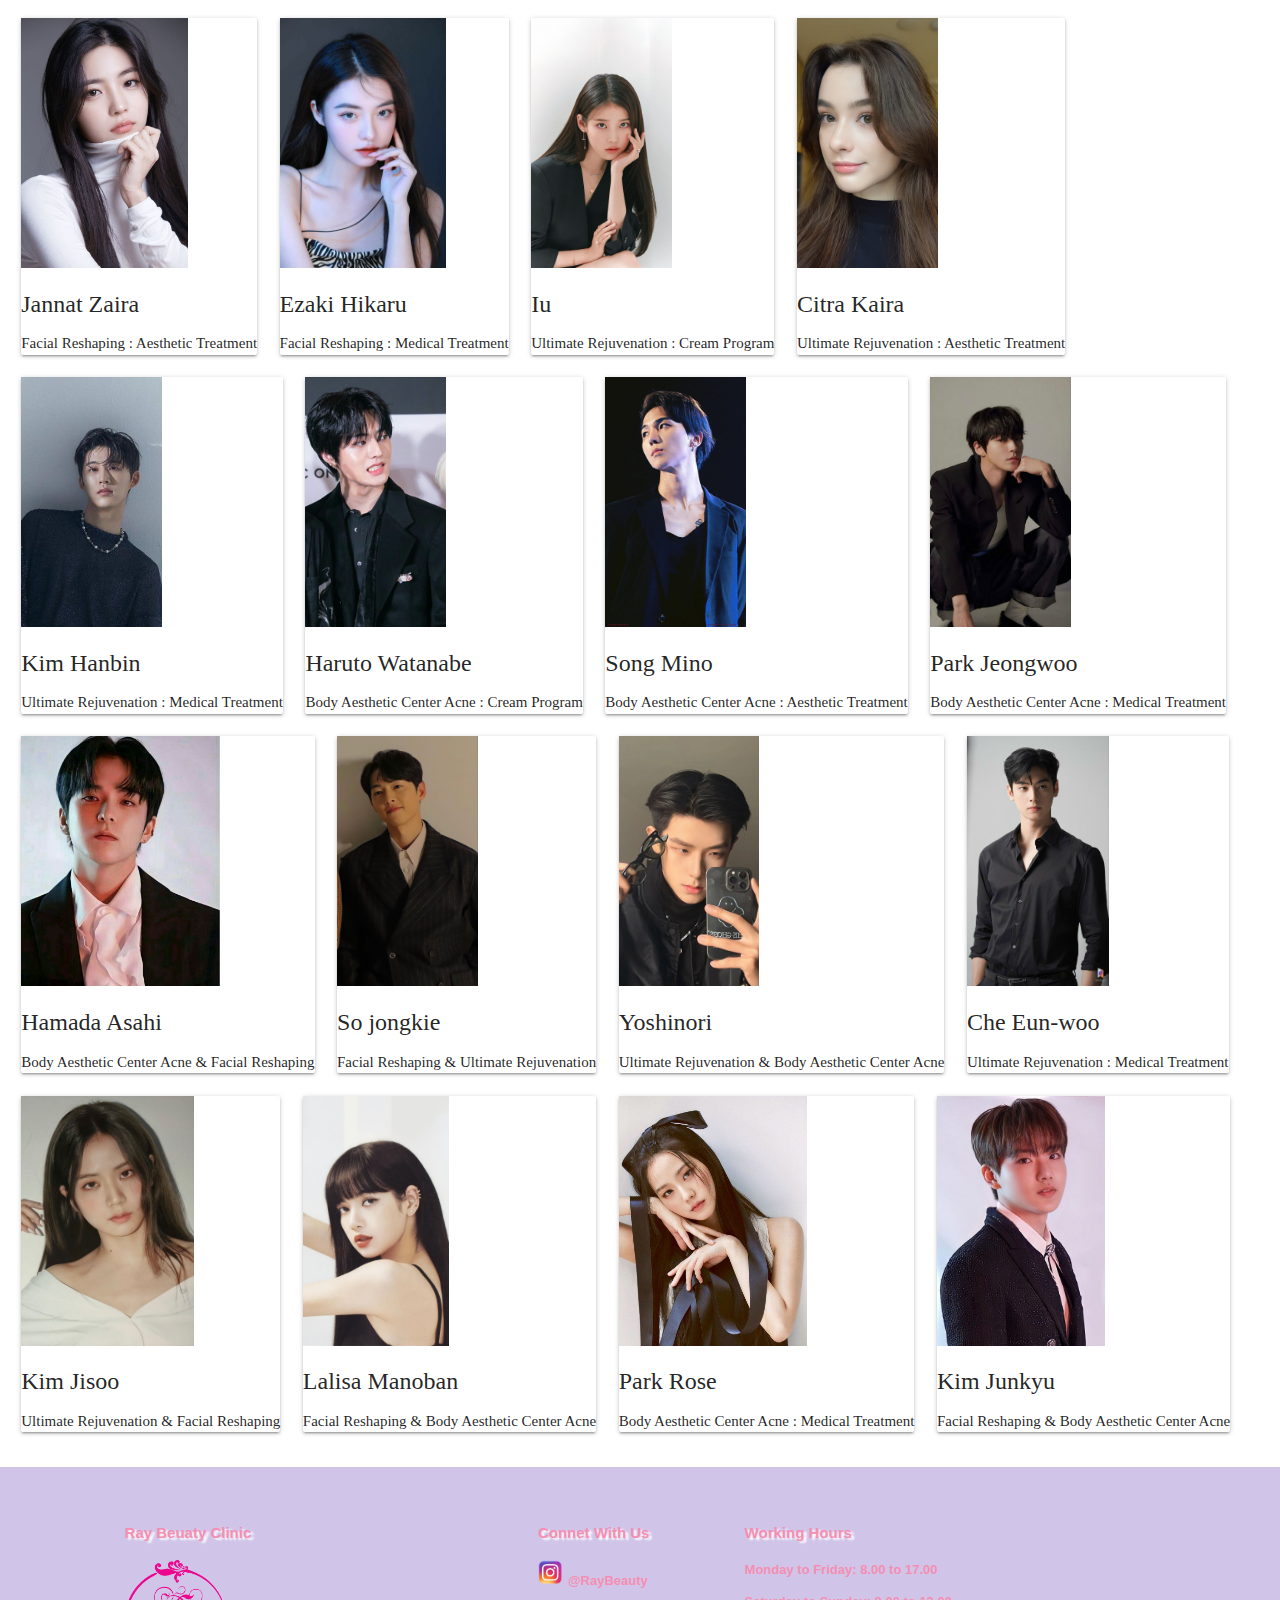
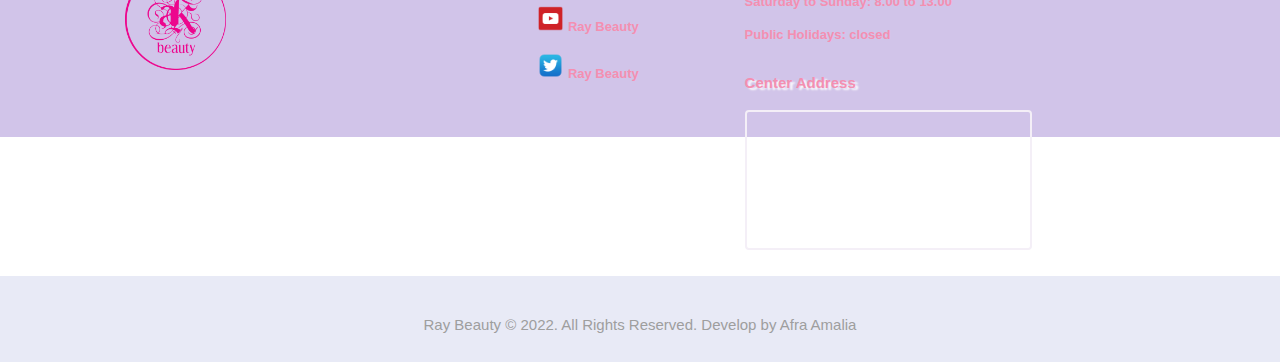
<file: portofolio/portofolio.html>
<!doctype html>
<html lang="en">
  <head>
    <!-- Required meta tags -->
    <meta charset="utf-8">
    <meta http-equiv="X-UA-Compatible" content="IE=edge">
    <meta name="viewport" content="width=device-width, initial-scale=1">
    <link rel="stylesheet" type="text/css" href="portofolio.css">
    <!-- Bootstrap CSS -->
    <link rel="icon" href="https://getbootstrap.com/docs/5.0/assets/img/favicons/favicon-16x16.png" sizes="16x16" type="image/png">
    <link href="https://cdn.jsdelivr.net/npm/bootstrap@5.0.2/dist/css/bootstrap.min.css" rel="stylesheet" integrity="sha384-EVSTQN3/azprG1Anm3QDgpJLIm9Nao0Yz1ztcQTwFspd3yD65VohhpuuCOmLASjC" crossorigin="anonymous">
    <script src="https://cdn.jsdelivr.net/npm/bootstrap@5.0.2/dist/js/bootstrap.bundle.min.js" integrity="sha384-MrcW6ZMFYlzcLA8Nl+NtUVF0sA7MsXsP1UyJoMp4YLEuNSfAP+JcXn/tWtIaxVXM" crossorigin="anonymous"></script>
    <!--Import Google Icon Font-->
    <link href="https://fonts.googleapis.com/icon?family=Material+Icons" rel="stylesheet">
    <!-- Compiled and minified CSS -->
    <link rel="stylesheet" href="https://cdnjs.cloudflare.com/ajax/libs/materialize/1.0.0/css/materialize.min.css">
    <title> RAY BEUATY CLINIC</title>
  </head>
  <body>
  <!-- Navbar -->
  <nav class="navbar navbar-expand-lg navbar-dark shadow-lg" >
  <div class="container mx-5">
  <img src="../image/logo.png" alt="logo-ray-beauty" class="logo-navbar"> <!-- Sumber Gambar: pngegg.com-->
  <a class="navbar-brand" href="#">RAY BEAUTY CLINIC</a>
  <button class="navbar-toggler" type="button" data-bs-toggle="collapse" data-bs-target="#navbarNavAltMarkup" aria-controls="navbarNavAltMarkup" aria-expanded="false" aria-label="Toggle navigation">
  <span class="navbar-toggler-icon"></span>
   </button>
    <div class="collapse navbar-collapse" id="navbarNavAltMarkup">
      <div class="navbar-nav">
        <a class="nav-link active" aria-current="page" href="../index.html">Home</a>
        <a class="nav-link" href="../contact-us/contact-us.html"> Contact Us </a>
        <a class="nav-link" href="../about-us/about-us.html"> About Us </a>
        <a class="nav-link" href="portofolio.html"> Portfolio </a>
        <a class="nav-link" href="../blog/blog.html"> Blog </a>
        <a class="nav-link" href="../todos/todos.html">Todos</a>
        <a class="nav-link disabled" href="#" tabindex="-1" aria-disabled="true"></a>
      </div>
    </div>
  </div>
</nav>

<!-- image thumbnail -->   
<div data-rel="slideshow-1" class="avia-slide-wrap">
    <img src="../image/landing2.jpg" alt="" width="100%" height="282" style="left: 0px;"> <!-- Sumber Gambar: Pinterest-->
</div>

<!-- content -->
<div id="padding">
<h3 class="pink lighten-5">Portfolio</h3>
</div>
<h4>Before Treatment and After Treatment</h4>
<div class="row">
    <div class="col s3 l2">
        <img id="img" src="../image/porto.jpg" alt=""  width="280px"> <!-- Sumber Gambar: Pinterest-->
    </div>
    <div class="col s3 l2">
        <img id="img" src="../image/porto2.jpg" alt="" width="280px"> <!-- Sumber Gambar: Pinterest-->
    </div>
    <div class="col s3 l2">
        <img id="img" src="../image/porto3.jpg" alt="" width="280px"> <!-- Sumber Gambar: Pinterest-->
    </div>
    <div class="col s3 l2">
        <img id="img" src="../image/porto4.jpg" alt="" width="280px"> <!-- Sumber Gambar: Pinterest-->
    </div>
</div>

<div class="row">
    <div class="col s3 l2">
        <img id="img" src="../image/porto5.jpg" alt=""  width="280px"> <!-- Sumber Gambar: Pinterest-->
    </div>
    <div class="col s3 l2">
        <img id="img" src="../image/porto6.jpg" alt="" width="280px"> <!-- Sumber Gambar: Pinterest-->
    </div>
    <div class="col s3 l2">
        <img id="img" src="../image/porto9.jpg" alt="" width="280px"> <!-- Sumber Gambar: Pinterest-->
    </div>
    <div class="col s3 l2">
        <img id="img" src="../image/porto10.jpg" alt="" width="280px"> <!-- Sumber Gambar: Pinterest-->
    </div>
</div>

<div id="last-row">
  <div class="row">
    <div class="col s3 l2">
        <img id="img" src="../image/porto11.jpg" alt=""  width="280px"> <!-- Sumber Gambar: Pinterest-->
    </div>
    <div class="col s3 l2">
        <img id="img" src="../image/porto12.jpg" alt="" width="280px"> <!-- Sumber Gambar: Pinterest-->
    </div>
    <div class="col s3 l2">
        <img id="img" src="../image/porto13.jpg" alt="" width="280px"> <!-- Sumber Gambar: Pinterest-->
    </div>
    <div class="col s3 l2">
        <img id="img" src="../image/porto14.jpg" alt="" width="280px"> <!-- Sumber Gambar: Pinterest-->
    </div>
  </div>
</div>

<!-- banner -->
<div id="padding">
  <h3 class="pink lighten-5">Review</h3>
</div>


<!-- filter card categories -->
<!-- Control buttons -->
<div class="filter">
  <div id="myBtnContainer">
    <button class="btn active" onclick="filterSelection('all')">
      Show all
    </button>
    <button class="btn" onclick="filterSelection('general')">
      General
    </button>
    <button class="btn" onclick="filterSelection('artist')">Artist</button>
    <button class="btn" onclick="filterSelection('actor')">Actor</button>
    <button class="btn" onclick="filterSelection('idol')">Idol</button>
  </div>

  <!-- Multiple Categories -->
  <div class="row row-cols-1 row-cols-md-4 g-3 m-3">
    <div class="filterDiv general col">
      <div class="card">
        <a href=""
          ><img
            src="../image/general2.jpg"
            class="card-img-top"
            alt="picture"
        /></a> <!-- Sumber Gambar: Pinterest-->
        <div class="card-body">
          <h5 class="card-title">Jannat Zaira</h5>
          <p class="card-text"> Facial Reshaping :  Aesthetic Treatment </p>
        </div>
      </div>
    </div>

    <div class="filterDiv general col">
      <div class="card">
        <a href="">
          <img
            src="../image/general3.jpg"
            class="card-img-top"
            alt="picture"
        /></a> <!-- Sumber Gambar: Pinterest-->
        <div class="card-body">
          <h5 class="card-title">Ezaki Hikaru</h5>
          <p class="card-text">Facial Reshaping :  Medical Treatment</p>
        </div>
      </div>
    </div>

    <div class="filterDiv artist col">
      <div class="card">
        <a href="">
          <img
            src="../image/artis3.jpg"
            class="card-img-top"
            alt="picture"
        /></a> <!-- Sumber Gambar: Pinterest-->
        <div class="card-body">
          <h5 class="card-title">Iu</h5>
          <p class="card-text">Ultimate Rejuvenation : Cream Program</p>
        </div>
      </div>
    </div>

    <div class="filterDiv general col">
      <div class="card">
        <a href="">
          <img
            src="../image/general5.jpg"
            class="card-img-top"
            alt="picture"
        /></a> <!-- Sumber Gambar: Pinterest-->
        <div class="card-body">
          <h5 class="card-title">Citra Kaira</h5>
          <p class="card-text">Ultimate Rejuvenation : Aesthetic Treatment </p>
        </div>
      </div>
    </div>

    <div class="filterDiv idol col">
      <div class="card">
        <a href="">
          <img
            src="../image/idol6.jpg"
            class="card-img-top"
            alt="picture"
        /></a> <!-- Sumber Gambar: Pinterest-->
        <div class="card-body">
          <h5 class="card-title">Kim Hanbin</h5>
          <p class="card-text">Ultimate Rejuvenation : Medical Treatment</p>
        </div>
      </div>
    </div>

    <div class="filterDiv idol col">
      <div class="card">
        <a href="">
          <img
            src="../image/idol5.jpg"
            class="card-img-top"
            alt="picture"
        /></a> <!-- Sumber Gambar: Pinterest-->
        <div class="card-body">
          <h5 class="card-title">Haruto Watanabe</h5>
          <p class="card-text">Body Aesthetic Center Acne : Cream Program</p>
        </div>
      </div>
    </div>

    <div class="filterDiv idol col">
      <div class="card">
        <a href="">
          <img
            src="../image/idol1.jpg"
            class="card-img-top"
            alt="picture"
        /></a> <!-- Sumber Gambar: Pinterest-->
        <div class="card-body">
          <h5 class="card-title">Song Mino</h5>
          <p class="card-text">Body Aesthetic Center Acne : Aesthetic Treatment</p>
        </div>
      </div>
    </div>

    <div class="filterDiv actor col">
      <div class="card">
        <a href="">
          <img
            src="../image/aktor.jpg"
            class="card-img-top"
            alt="picture"
        /></a> <!-- Sumber Gambar: Pinterest-->
        <div class="card-body">
          <h5 class="card-title">Park Jeongwoo</h5>
          <p class="card-text">Body Aesthetic Center Acne : Medical Treatment</p>
        </div>
      </div>
    </div>

    <div class="filterDiv idol col">
      <div class="card">
        <a href="">
          <img
            src="../image/idol4.jpg"
            class="card-img-top"
            alt="picture"
        /></a> <!-- Sumber Gambar: Pinterest-->
        <div class="card-body">
          <h5 class="card-title">Hamada Asahi</h5>
          <p class="card-text">Body Aesthetic Center Acne & Facial Reshaping</p>
        </div>
      </div>
    </div>

    <div class="filterDiv actor col">
      <div class="card">
        <a href="">
          <img
            src="../image/aktor3.jpg"
            class="card-img-top"
            alt="picture"
        /></a> <!-- Sumber Gambar: Pinterest-->
        <div class="card-body">
          <h5 class="card-title">So jongkie</h5>
          <p class="card-text">Facial Reshaping & Ultimate Rejuvenation</p>
        </div>
      </div>
    </div>

    <div class="filterDiv general col">
      <div class="card">
        <a href="">
          <img
            src="../image/general4.jpg"
            class="card-img-top"
            alt="picture"
        /></a> <!-- Sumber Gambar: Pinterest-->
        <div class="card-body">
          <h5 class="card-title">Yoshinori</h5>
          <p class="card-text">Ultimate Rejuvenation & Body Aesthetic Center Acne</p>
        </div>
      </div>
    </div>

    <div class="filterDiv actor col">
      <div class="card">
        <a href="">
          <img
            src="../image/aktor1.jpg"
            class="card-img-top"
            alt="picture"
        /></a> <!-- Sumber Gambar: Pinterest-->
        <div class="card-body">
          <h5 class="card-title">Che Eun-woo</h5>
          <p class="card-text">Ultimate Rejuvenation : Medical Treatment </p>
        </div>
      </div>
    </div>

    <div class="filterDiv artist col">
      <div class="card">
        <a href="">
          <img
            src="../image/artis5.jpg"
            class="card-img-top"
            alt="picture"
        /></a> <!-- Sumber Gambar: Pinterest-->
        <div class="card-body">
          <h5 class="card-title">Kim Jisoo</h5>
          <p class="card-text">Ultimate Rejuvenation & Facial Reshaping </p>
        </div>
      </div>
    </div>

    <div class="filterDiv artist col">
      <div class="card">
        <a href="">
          <img
            src="../image/artis4.jpg"
            class="card-img-top"
            alt="picture"
        /></a> <!-- Sumber Gambar: Pinterest-->
        <div class="card-body">
          <h5 class="card-title">Lalisa Manoban</h5>
          <p class="card-text">Facial Reshaping & Body Aesthetic Center Acne</p>
        </div>
      </div>
    </div>

    <div class="filterDiv artist col">
      <div class="card">
        <a href="">
          <img
            src="../image/artis2.jpg"
            class="card-img-top"
            alt="picture"
        /></a> <!-- Sumber Gambar: Pinterest-->
        <div class="card-body">
          <h5 class="card-title">Park Rose</h5>
          <p class="card-text">Body Aesthetic Center Acne : Medical Treatment</p>
        </div>
      </div>
    </div>

    <div class="filterDiv actor col">
      <div class="card">
        <a href="">
          <img
            src="../image/aktor4.jpg"
            class="card-img-top"
            alt="picture"
        /></a> <!-- Sumber Gambar: Pinterest-->
        <div class="card-body">
          <h5 class="card-title">Kim Junkyu</h5>
          <p class="card-text">Facial Reshaping & Body Aesthetic Center Acne</p>
        </div>
      </div>
    </div>
  </div>
</div>


<!-- Footer -->
<footer class="page-footer deep-purple lighten-4">
      <div class="row">
        <div class="col s4 push-s1 my-3">
          <p class="footer-text text">Ray Beuaty Clinic</p>
          <img src="../image/logo.png" alt="logo-ray-beauty" class="image-logo"> <!-- Sumber Gambar: pngegg.com-->
        </div>
        <div class="col s3 push-s1 my-3">
          <p class="footer-text text">Connet With Us</p>
            <p><img src="../image/instagram.png" class="image"><a class="text-a" href="#">@RayBeauty</a></p> <!-- Sumber Gambar: pngegg.com-->
            <p><img src="../image/youtube.png" class="image"><a class="text-a" href="#">Ray Beauty</a></p>   <!-- Sumber Gambar: pngegg.com-->
            <p><img src="../image/twitter.png" class="image"><a class="text-a" href="#">Ray Beauty</a></p>   <!-- Sumber Gambar: pngegg.com-->
        </div>
        <div class="col s3 mx-4 my-3">
          <p class="footer-text text">Working Hours</p>
          <p  class="text-a">Monday to Friday: 8.00 to 17.00</p>
          <p  class="text-a">Saturday to Sunday: 8.00 to 13.00</p>
          <p  class="text-a">Public Holidays: closed</p>
        </div>
        <div class="col s3 my-3">
            <p class="footer-text text">Center Address</p>
            <div class="map">
                <iframe
                  src="https://www.google.com/maps/embed?pb=!1m18!1m12!1m3!1d3966.022047070653!2d106.77934811468593!3d-6.260825995468315!2m3!1f0!2f0!3f0!3m2!1i1024!2i768!4f13.1!3m3!1m2!1s0x2e69f1a8713ce207%3A0x2c3ea1f4a28bfac5!2sHacktiv8!5e0!3m2!1sid!2sid!4v1666020071382!5m2!1sid!2sid"
                  width="100%"
                  height="140"
                  style="border: 2px solid #f4eff7; border-radius: 4px"        
                  allowfullscreen=""
                  loading="lazy"
                  referrerpolicy="no-referrer-when-downgrade"
                ></iframe>
            </div>
        </div>
      </div>
    <div class="footer-copyright indigo lighten-5">
      <div class="container footer"> 
      <p id="copy" class="grey-text"> Ray Beauty © 2022. All Rights Reserved. Develop by Afra Amalia</p>
      </div>
    </div>
</footer>
  
  <!-- filter card categories -->
  <script>
    filterSelection("all");
    function filterSelection(c) {
      var x, i;
      x = document.getElementsByClassName("filterDiv");
      if (c == "all") c = "";
      // Add the "show" class (display:block) to the filtered elements, and remove the "show" class from the elements that are not selected
      for (i = 0; i < x.length; i++) {
        w3RemoveClass(x[i], "show");
        if (x[i].className.indexOf(c) > -1) w3AddClass(x[i], "show");
      }
    }

    // Show filtered elements
    function w3AddClass(element, name) {
      var i, arr1, arr2;
      arr1 = element.className.split(" ");
      arr2 = name.split(" ");
      for (i = 0; i < arr2.length; i++) {
        if (arr1.indexOf(arr2[i]) == -1) {
          element.className += " " + arr2[i];
        }
      }
    }

    // Hide elements that are not selected
    function w3RemoveClass(element, name) {
      var i, arr1, arr2;
      arr1 = element.className.split(" ");
      arr2 = name.split(" ");
      for (i = 0; i < arr2.length; i++) {
        while (arr1.indexOf(arr2[i]) > -1) {
          arr1.splice(arr1.indexOf(arr2[i]), 1);
        }
      }
      element.className = arr1.join(" ");
    }

    // Add active class to the current control button (highlight it)
    var btnContainer = document.getElementById("myBtnContainer");
    var btns = btnContainer.getElementsByClassName("btn");
    for (var i = 0; i < btns.length; i++) {
      btns[i].addEventListener("click", function () {
        var current = document.getElementsByClassName("active");
        current[0].className = current[0].className.replace(" active", "");
        this.className += " active";
      });
    }
  </script>
    <script src="https://cdnjs.cloudflare.com/ajax/libs/materialize/1.0.0/js/materialize.min.js"></script>
    <!-- Optional JavaScript; choose one of the two! -->

    <!-- Option 1: Bootstrap Bundle with Popper -->
    <script src="https://cdn.jsdelivr.net/npm/bootstrap@5.0.2/dist/js/bootstrap.bundle.min.js" integrity="sha384-MrcW6ZMFYlzcLA8Nl+NtUVF0sA7MsXsP1UyJoMp4YLEuNSfAP+JcXn/tWtIaxVXM" crossorigin="anonymous"></script>
  </body>
</html>
</file>
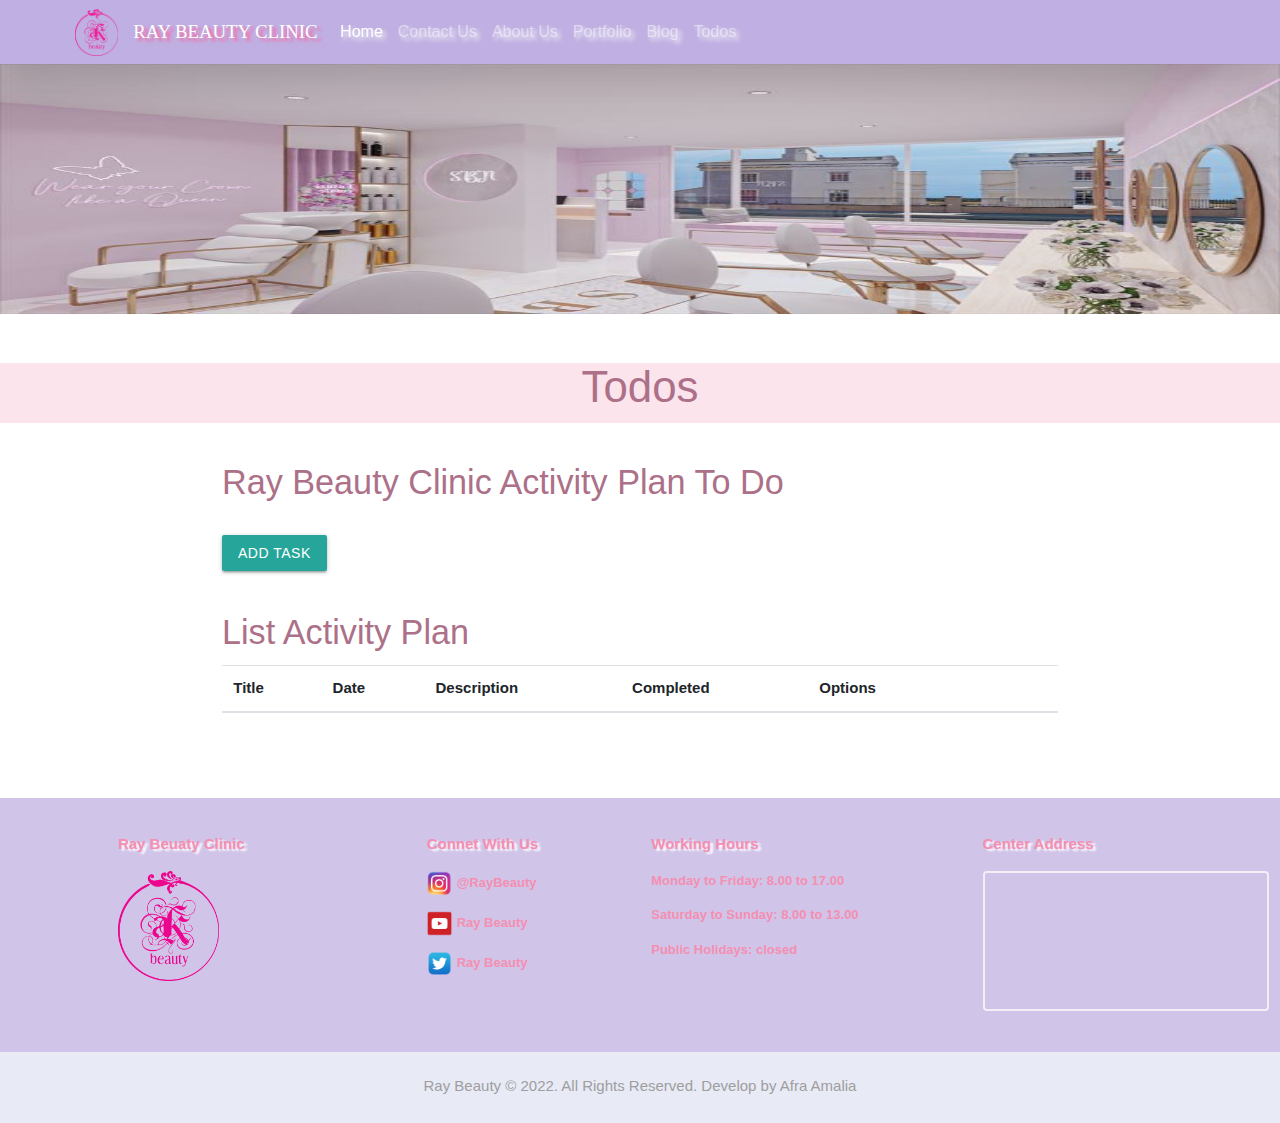
<file: todos/todos.html>
<!doctype html>
<html lang="en">
  <head>
    <!-- Required meta tags -->
    <meta charset="utf-8">
    <meta http-equiv="X-UA-Compatible" content="IE=edge">
    <meta name="viewport" content="width=device-width, initial-scale=1, shrink-to-fit=no">
    <link rel="stylesheet" type="text/css" href="style.css">
    <!-- Bootstrap CSS -->
    <link rel="stylesheet" href="https://stackpath.bootstrapcdn.com/bootstrap/4.4.1/css/bootstrap.min.css" integrity="sha384-Vkoo8x4CGsO3+Hhxv8T/Q5PaXtkKtu6ug5TOeNV6gBiFeWPGFN9MuhOf23Q9Ifjh" crossorigin="anonymous">
    <link rel="icon" href="https://getbootstrap.com/docs/5.0/assets/img/favicons/favicon-16x16.png" sizes="16x16" type="image/png">
    <!-- <link href="https://cdn.jsdelivr.net/npm/bootstrap@5.0.2/dist/css/bootstrap.min.css" rel="stylesheet" integrity="sha384-EVSTQN3/azprG1Anm3QDgpJLIm9Nao0Yz1ztcQTwFspd3yD65VohhpuuCOmLASjC" crossorigin="anonymous"> -->
    <!-- <script src="https://cdn.jsdelivr.net/npm/bootstrap@5.0.2/dist/js/bootstrap.bundle.min.js" integrity="sha384-MrcW6ZMFYlzcLA8Nl+NtUVF0sA7MsXsP1UyJoMp4YLEuNSfAP+JcXn/tWtIaxVXM" crossorigin="anonymous"></script> -->
    <!-- <link rel="stylesheet" href="styles.css"> -->
    <!--Import Google Icon Font-->
    <link href="https://fonts.googleapis.com/icon?family=Material+Icons" rel="stylesheet">
    <!-- Compiled and minified CSS -->
    <link rel="stylesheet" href="https://cdnjs.cloudflare.com/ajax/libs/materialize/1.0.0/css/materialize.min.css">
    <title>RAY BEAUTY CLINIC</title>
  </head>
  <body>

<!-- Navbar -->
  <nav class="navbar navbar-expand-lg navbar-dark shadow-lg" >
    <div class="container mx-5">
    <img src="../image/logo.png" alt="logo-ray-beauty" class="logo-navbar"> <!-- Sumber Gambar: pngegg.com-->
    <a class="navbar-brand" href="#"> RAY BEAUTY CLINIC </a>
    <button class="navbar-toggler" type="button" data-bs-toggle="collapse" data-bs-target="#navbarNavAltMarkup" aria-controls="navbarNavAltMarkup" aria-expanded="false" aria-label="Toggle navigation">
    <span class="navbar-toggler-icon"></span>
     </button>
      <div class="collapse navbar-collapse" id="navbarNavAltMarkup">
        <div class="navbar-nav">
          <a class="nav-link active" aria-current="page" href="../index.html">Home</a>
          <a class="nav-link" href="../contact-us/contact-us.html"> Contact Us </a>
          <a class="nav-link" href="../about-us/about-us.html"> About Us </a>
          <a class="nav-link" href="../portofolio/portofolio.html"> Portfolio </a>
          <a class="nav-link" href="../blog/blog.html"> Blog </a>
          <a class="nav-link" href="todos.html"> Todos</a>
          <a class="nav-link " href="#" tabindex="-1" aria-disabled="true"></a>
        </div>
      </div>
    </div>
  </nav>

<!-- image thumbnail -->   
<div data-rel="slideshow-1" class="avia-slide-wrap">
    <img src="../image/landing2.jpg" alt="" width="100%" height="250" style="left: 0px;">  <!-- Sumber Gambar: Pinterest-->
</div>
<div id="padding">
<h3 class="pink lighten-5">Todos</h3>
</div>
    <div class="container">
      <div class="row">
          <div class="col-12">
              <h4>Ray Beauty Clinic Activity Plan To Do</h4>
          </div>
      </div>
      <div class="row">
        <div class="col-12">
          <button class="btn-primary btn" data-toggle="modal" data-target="#addingTask">Add task</button>
        </div>
      </div>
      <div class="row" id="task-table">
        <div class="col-12 mt-x">
          <h4>List Activity Plan</h4>
            <table class="table table-striped">
              <thead>
                <tr>
                  <th>Title</th>
                  <th>Date</th>
                  <th>Description</th>
                  <th>Completed</th>
                  <th class="options">Options</th>
                </tr>
              </thead>
              <tbody id="taskList">
              </tbody>
            </table>
        </div> 
      </div>
    </div>

    <!-- The Modal -->
  <div class="modal" id="addingTask">
    <div class="modal-dialog">
      <div class="modal-content">
      
        <!-- Modal Header -->
        <div class="modal-header">
          <h4 class="modal-title">Create task</h4>
          <button type="button" class="close" data-dismiss="modal">&times;</button>
        </div>
        
        <!-- Modal body -->
        <div class="modal-body">
          <form action="#">
            <div class="form-group">
              <label for="title">Title:</label>
              <input type="text" class="form-control" id="title" placeholder="Enter a title" name="title" required autocomplete="off">
              <div class="invalid-feedback">Please fill out this field.</div>
            </div>
            <div class="form-group">
              <label for="date">Date:</label>
              <input type="date" class="form-control" id="date" placeholder="Enter a date" name="date" required autocomplete="off">
              <div class="invalid-feedback">Please fill out this field.</div>
            </div>
            <div class="form-group">
              <label for="description">Description:</label>
              <textarea class="form-control" id="description" placeholder="Enter a description" name="description" required autocomplete="off"></textarea>
              <div class="invalid-feedback">Please fill out this field.</div>
            </div>
          </form>
        </div>
        
        <!-- Modal footer -->
        <div class="modal-footer">
          <button type="button" class="btn btn-secondary" data-dismiss="modal">Close</button>
          <button type="button" class="btn btn-primary" id="addNewTask">Add</button>
        </div>
        
      </div>
    </div>
  </div>

<section class="last"></section>

<!-- Footer -->
<footer class="page-footer deep-purple lighten-4">     
      <div class="row">
        <div class="col s4 push-s1 my-3">
          <p class="footer-text text">Ray Beuaty Clinic</p>
          <img src="../image/logo.png" alt="logo-ray-beauty" class="image-logo"> <!-- Sumber Gambar: pngegg.com-->
        </div>
        <div class="col s3 push-s1 my-3">
          <p class="footer-text text">Connet With Us</p>
            <p><img src="../image/instagram.png" class="image"><a class="text-a" href="#">@RayBeauty</a></p> <!-- Sumber Gambar: pngegg.com-->
            <p><img src="../image/youtube.png" class="image"><a class="text-a" href="#">Ray Beauty</a></p>   <!-- Sumber Gambar: pngegg.com-->
            <p><img src="../image/twitter.png" class="image"><a class="text-a" href="#">Ray Beauty</a></p>   <!-- Sumber Gambar: pngegg.com-->
        </div>
        <div class="col s3 mx-4 my-3">
          <p class="footer-text text">Working Hours</p>
          <p  class="text-a">Monday to Friday: 8.00 to 17.00</p>
          <p  class="text-a">Saturday to Sunday: 8.00 to 13.00</p>
          <p  class="text-a">Public Holidays: closed</p>
        </div>
        <div class="col s3 my-3">
            <p class="footer-text text">Center Address</p>
            <div class="map">
                <iframe
                  src="https://www.google.com/maps/embed?pb=!1m18!1m12!1m3!1d3966.022047070653!2d106.77934811468593!3d-6.260825995468315!2m3!1f0!2f0!3f0!3m2!1i1024!2i768!4f13.1!3m3!1m2!1s0x2e69f1a8713ce207%3A0x2c3ea1f4a28bfac5!2sHacktiv8!5e0!3m2!1sid!2sid!4v1666020071382!5m2!1sid!2sid"
                  width="100%"
                  height="140"
                  style="border: 2px solid #f4eff7; border-radius: 4px"        
                  allowfullscreen=""
                  loading="lazy"
                  referrerpolicy="no-referrer-when-downgrade"
                ></iframe>
            </div>
        </div>
      </div>
    <div class="footer-copyright indigo lighten-5">
      <div class="container footer"> 
      <p id="copy" class="grey-text"> Ray Beauty © 2022. All Rights Reserved. Develop by Afra Amalia</p>
      </div>
    </div>
</footer>

  <script src="https://cdnjs.cloudflare.com/ajax/libs/materialize/1.0.0/js/materialize.min.js"></script>
  <!-- <script src="https://cdn.jsdelivr.net/npm/bootstrap@5.0.2/dist/js/bootstrap.bundle.min.js" integrity="sha384-MrcW6ZMFYlzcLA8Nl+NtUVF0sA7MsXsP1UyJoMp4YLEuNSfAP+JcXn/tWtIaxVXM" crossorigin="anonymous"></script> -->
    <!-- Optional JavaScript -->
    <!-- jQuery first, then Popper.js, then Bootstrap JS -->
    <script src="https://code.jquery.com/jquery-3.4.1.slim.min.js" integrity="sha384-J6qa4849blE2+poT4WnyKhv5vZF5SrPo0iEjwBvKU7imGFAV0wwj1yYfoRSJoZ+n" crossorigin="anonymous"></script>
    <script src="https://cdn.jsdelivr.net/npm/popper.js@1.16.0/dist/umd/popper.min.js" integrity="sha384-Q6E9RHvbIyZFJoft+2mJbHaEWldlvI9IOYy5n3zV9zzTtmI3UksdQRVvoxMfooAo" crossorigin="anonymous"></script>
    <script src="https://stackpath.bootstrapcdn.com/bootstrap/4.4.1/js/bootstrap.min.js" integrity="sha384-wfSDF2E50Y2D1uUdj0O3uMBJnjuUD4Ih7YwaYd1iqfktj0Uod8GCExl3Og8ifwB6" crossorigin="anonymous"></script>
    <script src="index.js"></script>
  </body>
</html>
</file>
<file: style.css>
body {
    background-color:white;
}

/* navbar */
.navbar {
    background-color:rgba(179, 157, 219, 0.9);
    opacity:0.9;
}

.carousel-item > img {
    top: 0;
    left: 0;
    min-width:100%;
    height: 25rem;
}
.navbar-brand {
    font-family: 'Franklin Gothic Medium';
    font-size:90px;
    color:rgba(179, 157, 219, 0.8);
    text-shadow: 4px 3px 3px rgb(253, 83, 151), 10px 9px 3px #ec912907;
}
.nav-link {
    font-size: medium;
    font-family: Verdana, Tahoma, sans-serif;
    color:rgb(239, 246, 249);
    text-shadow: 3px 3px 4px rgb(239, 246, 249) ;

}
.logo-navbar {
    height: 47px;
    padding-right:15px;

}

/* content */
#text1 {
    font-weight:600;
    color: rgba(172, 112, 136, 1);
    font-family: 'Playfair Display', serif;
}
#text2 {
    text-align: justify;
    color:#757575;
    font-family: 'PT Sans', sans-serif;
}
/* button */
#bookNow {
    color: azure;
    background-color:rgba(218, 196, 204, 1) ;
}
#daftar {
    background-color:rgba(177, 144, 168, 0.7) ;
    color:azure;
}

/* footer contact */
.image {
    height: 25px;
    padding-right: 5px;
}
.image-logo {
    height: 110px;
}
.white-text{
    padding-top: 14px;
}
/* Footer */
.page-footer{
    background-color:rgba(179, 157, 219, 0.6);
    
    height: 270px;
}
.footer-copyright{
    background-color:rgba(232, 234, 246, 0.5);
}
.footer {
    height: 55px;
}
#copy {
    padding-top: 15px;
    text-align: center;
}

/* font text */
.black-text {
    font-weight: 600;
    color:#f790b4;
    text-shadow: 3px 2px 2px white;
   
}
.grey-text {
    color:#9e9e9e; 
    font-size:14px;
}
.text-a {
    color:#f48fb1;
    font-size:13px;
    font-weight:550;
}
</file>
<file: blog/blog.css>
/* body {
    background-color: pink;
} */

/* navbar */
.navbar {
    background-color:rgba(179, 157, 219, 0.8);
    opacity:0.9;
}
.navbar-brand {
    font-family: 'Franklin Gothic Medium';
    font-size:90px;
    color:rgba(179, 157, 219, 0.8);
    text-shadow: 4px 3px 3px rgb(253, 83, 151), 10px 9px 3px #ec912907;
}
.nav-link {
    font-size: medium;
    font-family: Verdana, Tahoma, sans-serif;
    color:rgb(239, 246, 249);
    text-shadow: 3px 3px 4px rgb(239, 246, 249) ;

}
.logo-navbar {
    height: 47px;
    padding-right:15px;

}

/* thumbnail */
.avia-slide-wrap{
    padding-bottom: 25px;
}

/* content card */

.card-tittle{
    font-weight:bold;
    color: rgba(163, 147, 124, 1);
}
.text-blog{
    text-align: justify;
    color: rgba(173, 162, 170, 0.957);
}
#last-row {
    padding-bottom: 50px;
}
.read-more {
    color: rgb(252, 228, 236) ;
   
}


/* footer contact */
.image {
    height: 25px;
    padding-right: 5px;
    
}
.image-logo {
    height: 110px;
}

/* Content */
#padding{
    padding-bottom: 22px;
}
h3 {
    color: #AC7088;
    text-align: center;
    padding-bottom: 12px;
    font-size: medium;
    font-weight:bold;
}
/* Footer */
.page-footer{
    background-color:rgba(180, 154, 165, 1);
    height: 270px;
    
}
.footer-copyright{
    background-color:rgba(202, 202, 206, 0.808);
}
/* .footer {
    height: 55px;
} */
#copy {
    padding-top: 13px;
    text-align: center;
}
/* .footer {
    padding-top: 10px;
} */

/* text footer */ 
.footer-text {
    font-weight:600;
}
.text {
    color:#f48fb1 ;
    text-shadow: 3px 2px 2px white;   
}
.text-a {
    color:#f48fb1;
    font-size:13px;
    font-weight:550;
}
</file>
<file: contact-us/contact-us.css>
.navbar {
    background-color:rgba(179, 157, 219, 0.9);
    opacity:0.9;
}
.navbar-brand {
    font-family: 'Franklin Gothic Medium';
    font-size:90px;
    color:rgba(179, 157, 219, 0.8);
    text-shadow: 4px 3px 3px rgb(253, 83, 151), 10px 9px 3px #ec912907;
}
.nav-link {
    font-size: medium;
    font-family: Verdana, Tahoma, sans-serif;
    color:rgb(239, 246, 249);
    text-shadow: 3px 3px 4px rgb(239, 246, 249) ;

}
.logo-navbar {
    height: 47px;
    padding-right:15px;

}

/* content */
#padding {
    padding-bottom: 25px;
}
.content1{
    background-color:rgba(182, 163, 182, 1);
    padding-bottom: 20px;
}

.avia-slide-wrap{
    padding-bottom: 20px;
}

.content2 {
    padding-top: 50px;
    padding-bottom: 50px;

}

#line {
    background-size: cover;
    height: 10vh;
    width: 100%;
    box-shadow: #a67c9e 0px 5px, #c48eb9f1 0px 10px, #e6b2ec 0px 15px;
}
.dokter-estetika{
    padding-left: 14px;
    color: #a67c9e;
    font-weight: 400;
}


/* form */
.form-label {
    color:rgba(161, 136, 127, 0.8);
    font-weight:600;
    font-size: medium;
}
.btn {
    color: rgba(252, 228, 236, 0.5);
    margin-left: 320px;
    font-family:'Franklin Gothic Medium', 'Arial Narrow', Arial, sans-serif; 
}
.btn:hover {
    box-shadow: 2 10px 10px 0 #a67c9e inset, 10px 10px 10px 4px #f48fb1;
}
.text-contact{
    padding-top: 18px;
    font-weight: bold;
    color: #ECCCB2;
    
}

/* grid */
.row > div{  
    padding: 10px;
    padding-bottom: 0;
}
.row{
    margin: 20px auto;
    padding-right: 30px;
    padding-left: 10px;   
}
img{
    height: 250px;
}
h6 {
    color:#a67c9e;
    font-weight:bolder;
    font-family:Cambria, Cochin, Georgia, Times, 'Times New Roman', serif;
    
}
.baris2 {
    font-family: 'Trebuchet MS', 'Lucida Sans Unicode', 'Lucida Grande', 'Lucida Sans', Arial, sans-serif;
    color: rgba(0, 0, 0, 0.877);
    font-weight: 50;
    
    opacity:0.5;
}
.baris3{
    color: #a67c9e;
    font-weight:600;
}

h3 {
    color: #AC7088;
    text-align: center;
    padding-bottom: 12px;
    font-size: medium;
    font-weight:bold;
}
.text-contact {
    color: #AC7088;
    font-size: medium;
    font-weight:bold;
}
.text2-contact{
    font-weight: 400;
}
/* footer contact */
.image {
    height: 25px;
    padding-right: 5px;
    
}
.image-logo {
    height: 110px;
}
/* Footer */
.page-footer{
    background-color:rgba(180, 154, 165, 1);
    height: 270px;
    
}
.footer-copyright{
    background-color:rgba(202, 202, 206, 0.808);
}
#copy {
    padding-top: 13px;
    text-align: center;
}
.text {
    color:#f48fb1 ;
    text-shadow: 3px 2px 2px white;   
}
.footer-text {
    font-weight:600;
}

.text-a {
    color:#f48fb1;
    font-size:13px;
    font-weight:550;
}
</file>
<file: portofolio/portofolio.css>
/* navbar */
.navbar {
    background-color:rgba(179, 157, 219, 0.9);
    opacity:0.9;
}
.navbar-brand {
    font-family: 'Franklin Gothic Medium';
    font-size:90px;
    color:rgba(179, 157, 219, 0.8);
    text-shadow: 4px 3px 3px rgb(253, 83, 151), 10px 9px 3px #ec912907;
}
.nav-link {
    font-size: medium;
    font-family: Verdana, Tahoma, sans-serif;
    color:rgb(239, 246, 249);
    text-shadow: 3px 3px 4px rgb(239, 246, 249) ;

}
.logo-navbar {
    height: 47px;
    padding-right:15px;

}

/* thumbnail */
.avia-slide-wrap{
    padding-bottom: 15px;
}

/* content */
#padding {
    padding-bottom: 2px;
}
h3 {
    color: #AC7088;
    text-align: center;
    padding-bottom: 12px;
    font-size: medium;
    font-weight:bold;
}
h4 {
    text-align: center;
    padding-bottom: 15px;
    font-weight: bold;
    color: rgba(172, 112, 136, 1);
}

/* grid 2 */
.row > div{  
    padding: 10px;
    /* padding-bottom: 0; */
}
.row{
    margin: 20px auto;
    padding-right: 30px;
    padding-left: 10px;
    /* padding-bottom: 10px;    */
}
img{
    height: 250px;
}

.col.s3.l2:hover {
    transform: scale(1.1);
    box-shadow: 4px 4px 3px  #e6e9ea; 
    animation-duration: 3ms;
    
}
#last-row {
    padding-bottom: 50px;
}
/* footer contact */
.image {
    height: 25px;
    padding-right: 5px;
    
}
.image-logo {
    height: 110px;
}

/* ========== Banner ========== */
.banner {
    font-family: Sofia;
}

/* ========== filter card categories ========== */
.filter {
	/* margin-top: 100px; */
    font-family: Montserrat;
}

.card-title {
    font-weight: bold;
}

#myBtnContainer {
	margin:20px;
}
.filterDiv {
	display:none;
}
.show {
	display:block;
}
.btn {
	border:none;
	outline:none;
	background-color:#f1f1f1;
	cursor:pointer;
	font-size:medium;
	margin:3px;
}
.btn:hover {
	background-color:#ddd;
}
.btn.active {
	background-color:#f48fb1;
	color: white;
}

/* Footer */
.page-footer{
    background-color:rgba(180, 154, 165, 1);
    height: 270px;
    
}
.footer-copyright{
    background-color:rgba(202, 202, 206, 0.808);
}

#copy {
    padding-top: 13px;
    text-align: center;
}


/* text footer */ 
.footer-text {
    font-weight:600;
}
.text {
    color:#f48fb1 ;
    text-shadow: 3px 2px 2px white;   
}
.text-a {
    color:#f48fb1;
    font-size:13px;
    font-weight:550;
}
</file>
<file: todos/style.css>
/* navbar */
.navbar {
    background-color:rgba(179, 157, 219, 0.9);
    opacity:0.9;
}

.navbar-brand {
    font-family: 'Franklin Gothic Medium';
    font-size:90px;
    color:rgba(179, 157, 219, 0.8);
    text-shadow: 4px 3px 3px rgb(253, 83, 151), 10px 9px 3px #ec912907;
}
.nav-link {
    font-size: medium;
    font-family: Verdana, Tahoma, sans-serif;
    color:rgb(239, 246, 249);
    text-shadow: 3px 3px 4px rgb(239, 246, 249) ;

}
.logo-navbar {
    height: 47px;
    padding-right:15px;

}

/* Content */
#padding{
    padding-top: 20px;
}
h3 {
    color: #AC7088;
    text-align: center;
    padding-bottom: 12px;
    font-size: medium;
    font-weight:bold;
}
h4 {
    font-weight: bold;
    color: rgba(172, 112, 136, 1);
}
.options{
    width: 250px;
}

/* footer contact */
.image {
    height: 25px;
    padding-right: 5px;
    
}
.image-logo {
    height: 110px;
}
.last{
    padding-bottom: 50px;
}

/* Footer */
.page-footer{
    background-color:rgba(180, 154, 165, 1);
    height: 270px;
    
}
.footer-copyright{
    background-color:rgba(202, 202, 206, 0.808);
}

#copy {
    padding-top: 13px;
    text-align: center;
}

/* text footer */ 
.footer-text {
    font-weight:600;
}
.text {
    color:#f48fb1 ;
    text-shadow: 3px 2px 2px white;   
}
.text-a {
    color:#f48fb1;
    font-size:13px;
    font-weight:550;
}
</file>
